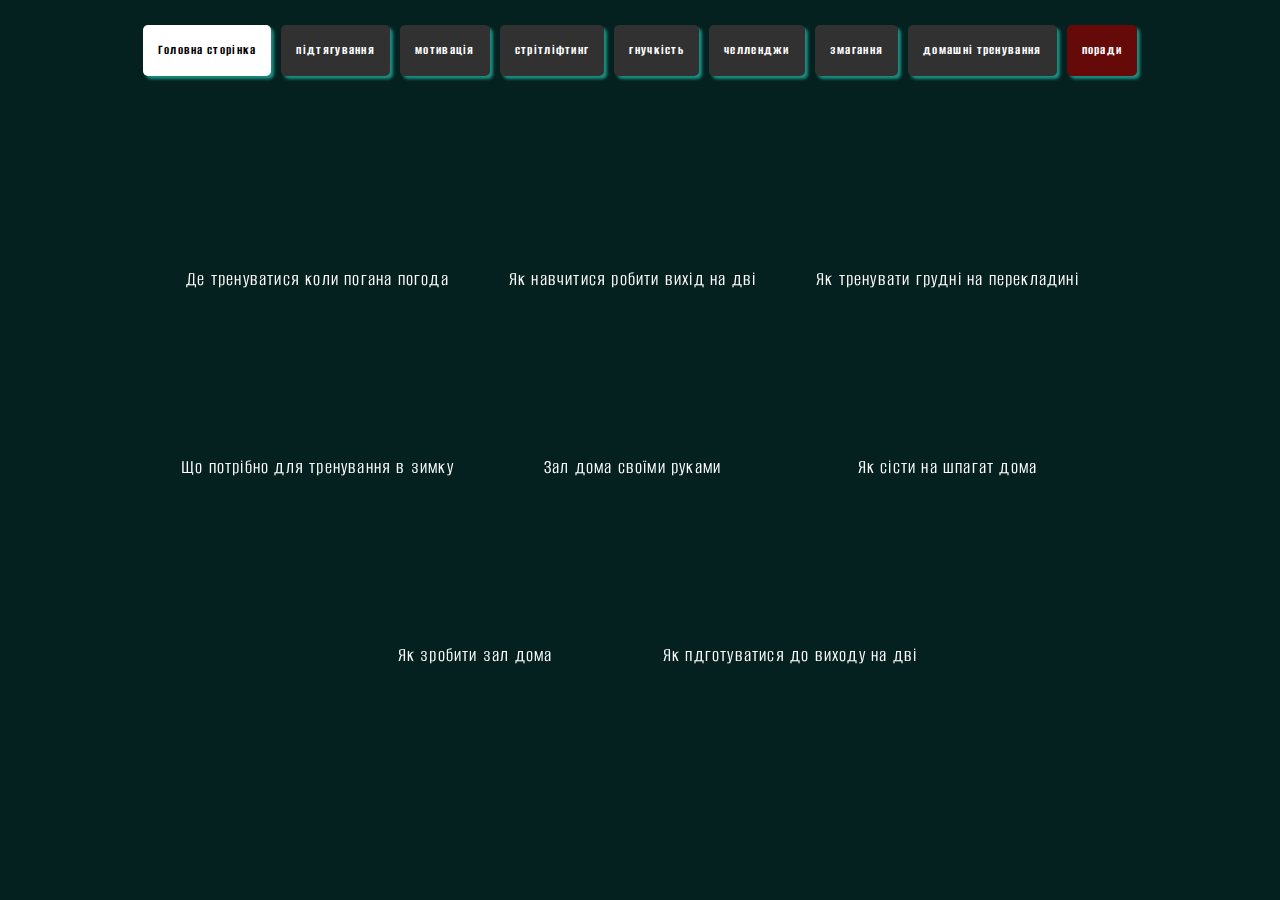
<file: advice/advice.html>
<!DOCTYPE html>
<html lang="en">

<head>
    <meta charset="UTF-8">
    <meta http-equiv="X-UA-Compatible" content="IE=edge">
    <meta name="viewport" content="width=device-width, initial-scale=1.0">
    <link rel="icon" type="image/x-icon" href="img/silhouette-workout-8.jpg">
    <link href="https://fonts.googleapis.com/css?family=Alumni+Sans:regular,700" rel="stylesheet" />
    <link rel="stylesheet" href="scss/style.css">
    <link rel="icon" type="image/x-icon" href="../img/silhouette-workout-8.jpg">

    <title>Study Pull Ups
    </title>
</head>

<body>
    <div class="pull-up">
        <div class="container">
            <div class="pull-up__buttons buttons">

                <a class="buttons__button-second" href="../index.html">Головна сторінка</a>


                <a class="buttons__button-second" href="../pull-up/pull-up.html">підтягування</a>
                <a class="buttons__button-second" href="../motivation/motivation.html">мотивація</a>
                <a class="buttons__button-second" href="../stritlifting/stritlifting.html">стрітліфтинг</a>
                <a class="buttons__button-second" href="../flexibility/flexibility.html">гнучкість</a>
                <a class="buttons__button-second" href="../challeng/challeng.html">челленджи</a>
                <a class="buttons__button-second" href="../competition/competition.html">змагання</a>
                <a class="buttons__button-second" href="../home-train/home-train.html">домашні тренування</a>
                <a class="buttons__button-second" href="../advice/advice.html">поради</a>

            </div>

            <div class="pull-up__video videos">
                <div class="videos__video">
                    <iframe src="https://www.youtube.com/embed/t8UbungdPF0" title="YouTube video player" frameborder="0"
                        allow="accelerometer; autoplay; clipboard-write; encrypted-media; gyroscope; picture-in-picture"
                        allowfullscreen></iframe>
                    <p class="videos__title">Де тренуватися коли погана погода</p>
                </div>
                <div class="videos__video">
                    <iframe src="https://www.youtube.com/embed/kJm8qKPqJA8" title="YouTube video player" frameborder="0"
                        allow="accelerometer; autoplay; clipboard-write; encrypted-media; gyroscope; picture-in-picture"
                        allowfullscreen></iframe>
                    <p class="videos__title">Як навчитися робити вихід на дві</p>
                </div>

                <div class="videos__video">
                    <iframe src="https://www.youtube.com/embed/QHCgHckWlfQ" title="YouTube video player" frameborder="0"
                        allow="accelerometer; autoplay; clipboard-write; encrypted-media; gyroscope; picture-in-picture"
                        allowfullscreen></iframe>
                    <p class="videos__title">Як тренувати грудні на перекладині</p>
                </div>
                <div class="videos__video">
                    <iframe src="https://www.youtube.com/embed/KSvRL5TDcdk" title="YouTube video player" frameborder="0"
                        allow="accelerometer; autoplay; clipboard-write; encrypted-media; gyroscope; picture-in-picture"
                        allowfullscreen></iframe>
                    <p class="videos__title">Що потрібно для тренування в зимку</p>
                </div>
                <div class="videos__video">
                    <iframe src="https://www.youtube.com/embed/EZYLxwna6P0" title="YouTube video player" frameborder="0"
                        allow="accelerometer; autoplay; clipboard-write; encrypted-media; gyroscope; picture-in-picture"
                        allowfullscreen></iframe>
                    <p class="videos__title">Зал дома своїми руками</p>
                </div>
                <div class="videos__video">
                    <iframe src="https://www.youtube.com/embed/e3Nf5D5CrWA" title="YouTube video player" frameborder="0"
                        allow="accelerometer; autoplay; clipboard-write; encrypted-media; gyroscope; picture-in-picture"
                        allowfullscreen></iframe>
                    <p class="videos__title">Як сісти на шпагат дома</p>
                </div>
                <div class="videos__video">
                    <iframe src="https://www.youtube.com/embed/ts-BPjKe3tk" title="YouTube video player" frameborder="0"
                        allow="accelerometer; autoplay; clipboard-write; encrypted-media; gyroscope; picture-in-picture"
                        allowfullscreen></iframe>
                    <p class="videos__title">Як зробити зал дома</p>
                </div>
                <div class="videos__video">
                    <iframe src="https://www.youtube.com/embed/TKAVqAnLLrM" title="YouTube video player" frameborder="0"
                        allow="accelerometer; autoplay; clipboard-write; encrypted-media; gyroscope; picture-in-picture"
                        allowfullscreen></iframe>
                    <p class="videos__title">Як пдготуватися до виходу на дві</p>
                </div>

            </div>
        </div>
    </div>
</body>

</html>
</file>
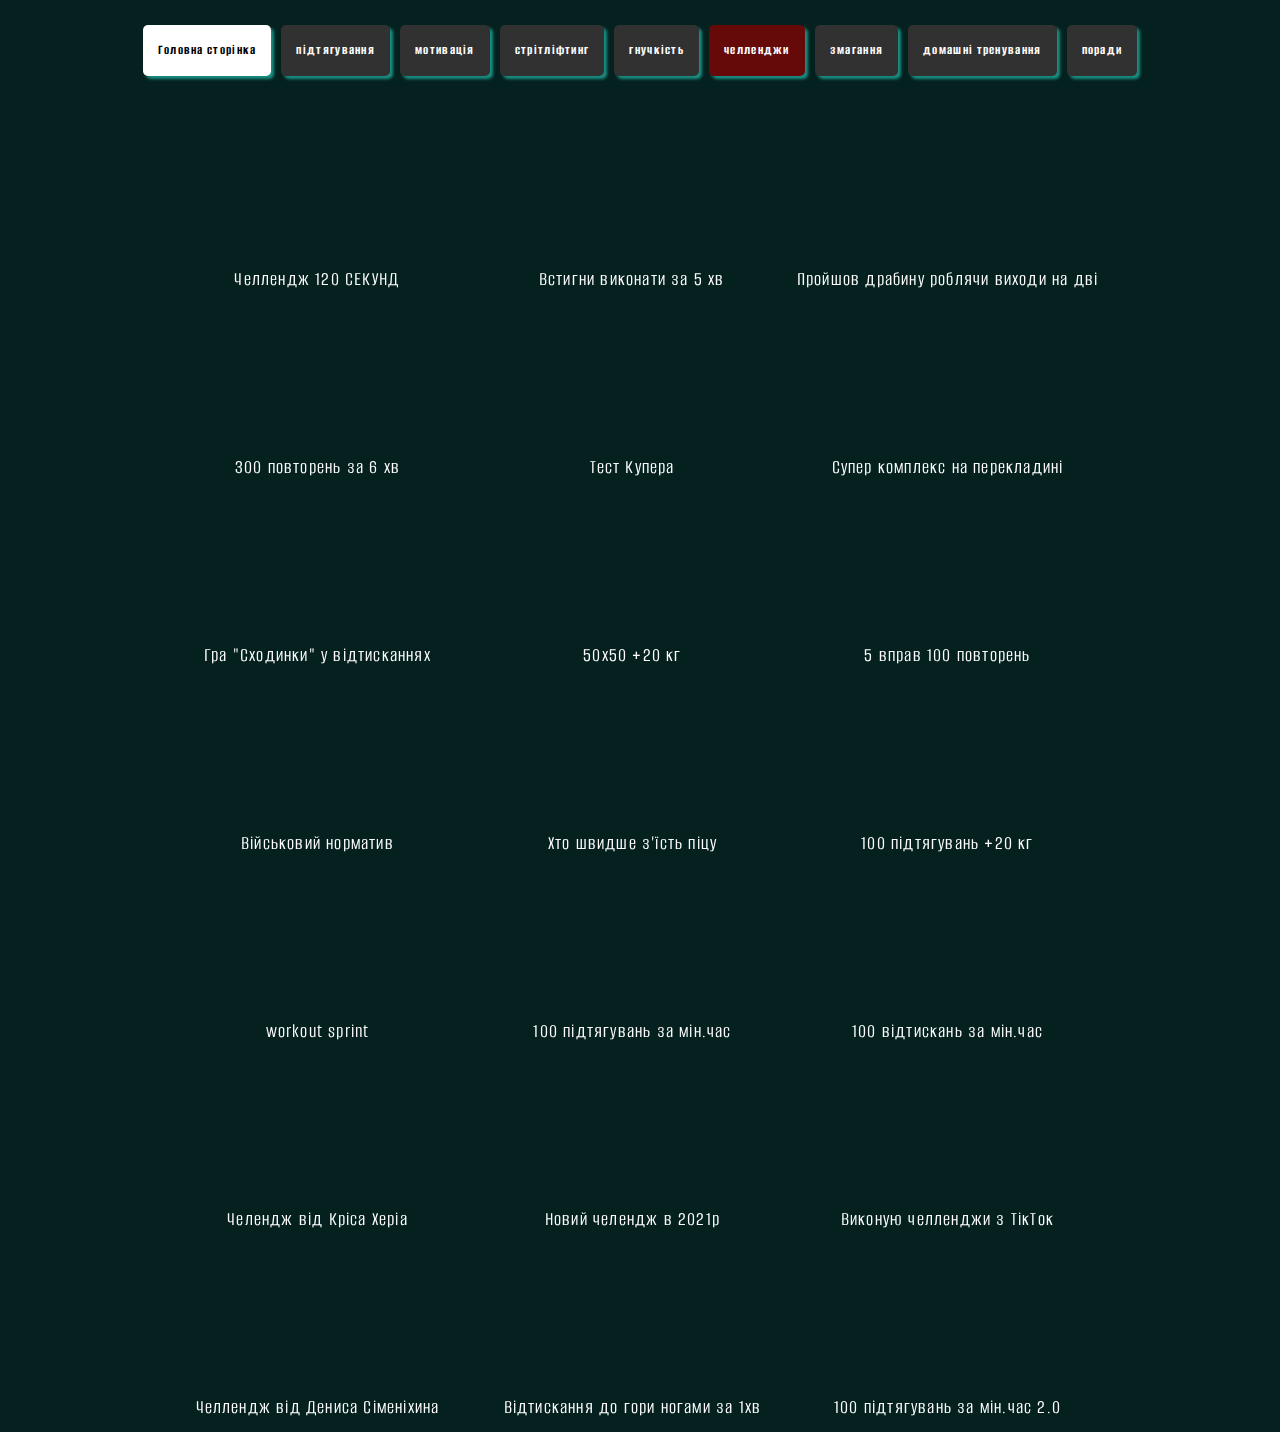
<file: challeng/challeng.html>
<!DOCTYPE html>
<html lang="en">

<head>
    <meta charset="UTF-8">
    <meta http-equiv="X-UA-Compatible" content="IE=edge">
    <meta name="viewport" content="width=device-width, initial-scale=1.0">
    <link rel="icon" type="image/x-icon" href="img/silhouette-workout-8.jpg">
    <link href="https://fonts.googleapis.com/css?family=Alumni+Sans:regular,700" rel="stylesheet" />
    <link rel="stylesheet" href="scss/style.css">
    <link rel="icon" type="image/x-icon" href="../img/silhouette-workout-8.jpg">

    <title>Study Pull Ups
    </title>
</head>

<body>
    <div class="pull-up">
        <div class="container">
            <div class="pull-up__buttons buttons">

                <a class="buttons__button-second" href="../index.html">Головна сторінка</a>


                <a class="buttons__button-second" href="../pull-up/pull-up.html">підтягування</a>
                <a class="buttons__button-second" href="../motivation/motivation.html">мотивація</a>
                <a class="buttons__button-second" href="../stritlifting/stritlifting.html">стрітліфтинг</a>
                <a class="buttons__button-second" href="../flexibility/flexibility.html">гнучкість</a>
                <a class="buttons__button-second" href="../challeng/challeng.html">челленджи</a>
                <a class="buttons__button-second" href="../competition/competition.html">змагання</a>
                <a class="buttons__button-second" href="../home-train/home-train.html">домашні тренування</a>
                <a class="buttons__button-second" href="../advice/advice.html">поради</a>

            </div>

            <div class="pull-up__video videos">
                <div class="videos__video">
                    <iframe src="https://www.youtube.com/embed/X2VQqFritwM" title="YouTube video player" frameborder="0"
                        allow="accelerometer; autoplay; clipboard-write; encrypted-media; gyroscope; picture-in-picture"
                        allowfullscreen></iframe>
                    <p class="videos__title">Челлендж 120 СЕКУНД</p>
                </div>
                <div class="videos__video">
                    <iframe src="https://www.youtube.com/embed/TbU6CGtE_n4" title="YouTube video player" frameborder="0"
                        allow="accelerometer; autoplay; clipboard-write; encrypted-media; gyroscope; picture-in-picture"
                        allowfullscreen></iframe>
                    <p class="videos__title">Встигни виконати за 5 хв</p>
                </div>

                <div class="videos__video">
                    <iframe src="https://www.youtube.com/embed/Sb4C4eJSGzg" title="YouTube video player" frameborder="0"
                        allow="accelerometer; autoplay; clipboard-write; encrypted-media; gyroscope; picture-in-picture"
                        allowfullscreen></iframe>
                    <p class="videos__title">Пройшов драбину роблячи виходи на дві</p>
                </div>
                <div class="videos__video">
                    <iframe src="https://www.youtube.com/embed/FNpBwp8A9Dw" title="YouTube video player" frameborder="0"
                        allow="accelerometer; autoplay; clipboard-write; encrypted-media; gyroscope; picture-in-picture"
                        allowfullscreen></iframe>
                    <p class="videos__title">300 повторень за 6 хв</p>
                </div>
                <div class="videos__video">
                    <iframe src="https://www.youtube.com/embed/gqbR_h2Bk9s" title="YouTube video player" frameborder="0"
                        allow="accelerometer; autoplay; clipboard-write; encrypted-media; gyroscope; picture-in-picture"
                        allowfullscreen></iframe>
                    <p class="videos__title">Тест Купера</p>
                </div>
                <div class="videos__video">
                    <iframe src="https://www.youtube.com/embed/YKbIH4E4_iY" title="YouTube video player" frameborder="0"
                        allow="accelerometer; autoplay; clipboard-write; encrypted-media; gyroscope; picture-in-picture"
                        allowfullscreen></iframe>
                    <p class="videos__title">Супер комплекс на перекладині</p>
                </div>
                <div class="videos__video">
                    <iframe src="https://www.youtube.com/embed/o_1GHrlpvl8" title="YouTube video player" frameborder="0"
                        allow="accelerometer; autoplay; clipboard-write; encrypted-media; gyroscope; picture-in-picture"
                        allowfullscreen></iframe>
                    <p class="videos__title">Гра "Сходинки" у відтисканнях</p>
                </div>
                <div class="videos__video">
                    <iframe src="https://www.youtube.com/embed/abvYln8n6uE" title="YouTube video player" frameborder="0"
                        allow="accelerometer; autoplay; clipboard-write; encrypted-media; gyroscope; picture-in-picture"
                        allowfullscreen></iframe>
                    <p class="videos__title">50х50 +20 кг</p>
                </div>
                <div class="videos__video">
                    <iframe src="https://www.youtube.com/embed/xMrSfGhe2A8" title="YouTube video player" frameborder="0"
                        allow="accelerometer; autoplay; clipboard-write; encrypted-media; gyroscope; picture-in-picture"
                        allowfullscreen></iframe>
                    <p class="videos__title">5 вправ 100 повторень</p>
                </div>
                <div class="videos__video">
                    <iframe src="https://www.youtube.com/embed/HtADr7LQQxw" title="YouTube video player" frameborder="0"
                        allow="accelerometer; autoplay; clipboard-write; encrypted-media; gyroscope; picture-in-picture"
                        allowfullscreen></iframe>
                    <p class="videos__title">Військовий норматив</p>
                </div>
                <div class="videos__video">
                    <iframe src="https://www.youtube.com/embed/j03gRPQNRiY" title="YouTube video player" frameborder="0"
                        allow="accelerometer; autoplay; clipboard-write; encrypted-media; gyroscope; picture-in-picture"
                        allowfullscreen></iframe>
                    <p class="videos__title">Хто швидше з'їсть піцу</p>
                </div>
                <div class="videos__video">
                    <iframe src="https://www.youtube.com/embed/yESk6q_W81w" title="YouTube video player" frameborder="0"
                        allow="accelerometer; autoplay; clipboard-write; encrypted-media; gyroscope; picture-in-picture"
                        allowfullscreen></iframe>
                    <p class="videos__title">100 підтягувань +20 кг</p>
                </div>
                <div class="videos__video">
                    <iframe src="https://www.youtube.com/embed/iJGTYbU0Mfg" title="YouTube video player" frameborder="0"
                        allow="accelerometer; autoplay; clipboard-write; encrypted-media; gyroscope; picture-in-picture"
                        allowfullscreen></iframe>
                    <p class="videos__title">workout sprint</p>
                </div>
                <div class="videos__video">
                    <iframe src="https://www.youtube.com/embed/AgBG84xMJz0" title="YouTube video player" frameborder="0"
                        allow="accelerometer; autoplay; clipboard-write; encrypted-media; gyroscope; picture-in-picture"
                        allowfullscreen></iframe>
                    <p class="videos__title">100 підтягувань за мін.час</p>
                </div>
                <div class="videos__video">
                    <iframe src="https://www.youtube.com/embed/MyGYaPQSQ5E" title="YouTube video player" frameborder="0"
                        allow="accelerometer; autoplay; clipboard-write; encrypted-media; gyroscope; picture-in-picture"
                        allowfullscreen></iframe>
                    <p class="videos__title">100 відтискань за мін.час</p>
                </div>
                <div class="videos__video">
                    <iframe src="https://www.youtube.com/embed/i8A8ed4kaUI" title="YouTube video player" frameborder="0"
                        allow="accelerometer; autoplay; clipboard-write; encrypted-media; gyroscope; picture-in-picture"
                        allowfullscreen></iframe>
                    <p class="videos__title">Челендж від Кріса Херіа</p>
                </div>
                <div class="videos__video">
                    <iframe src="https://www.youtube.com/embed/zoWmHQZ3vRI" title="YouTube video player" frameborder="0"
                        allow="accelerometer; autoplay; clipboard-write; encrypted-media; gyroscope; picture-in-picture"
                        allowfullscreen></iframe>
                    <p class="videos__title">Новий челендж в 2021р</p>
                </div>
                <div class="videos__video">
                    <iframe src="https://www.youtube.com/embed/HHg_5CKRaTM" title="YouTube video player" frameborder="0"
                        allow="accelerometer; autoplay; clipboard-write; encrypted-media; gyroscope; picture-in-picture"
                        allowfullscreen></iframe>
                    <p class="videos__title">Виконую челленджи з ТікТок</p>
                </div>
                <div class="videos__video">
                    <iframe src="https://www.youtube.com/embed/jvaCZqIjEgk" title="YouTube video player" frameborder="0"
                        allow="accelerometer; autoplay; clipboard-write; encrypted-media; gyroscope; picture-in-picture"
                        allowfullscreen></iframe>
                    <p class="videos__title">Челлендж від Дениса Сіменіхина</p>
                </div>
                <div class="videos__video">
                    <iframe src="https://www.youtube.com/embed/cZNKY_og1Cg" title="YouTube video player" frameborder="0"
                        allow="accelerometer; autoplay; clipboard-write; encrypted-media; gyroscope; picture-in-picture"
                        allowfullscreen></iframe>
                    <p class="videos__title">Відтискання до гори ногами за 1хв</p>
                </div>
                <div class="videos__video">
                    <iframe src="https://www.youtube.com/embed/e-fo0o8g6is" title="YouTube video player" frameborder="0"
                        allow="accelerometer; autoplay; clipboard-write; encrypted-media; gyroscope; picture-in-picture"
                        allowfullscreen></iframe>
                    <p class="videos__title">100 підтягувань за мін.час 2.0</p>
                </div>
            </div>
        </div>
    </div>
</body>

</html>
</file>
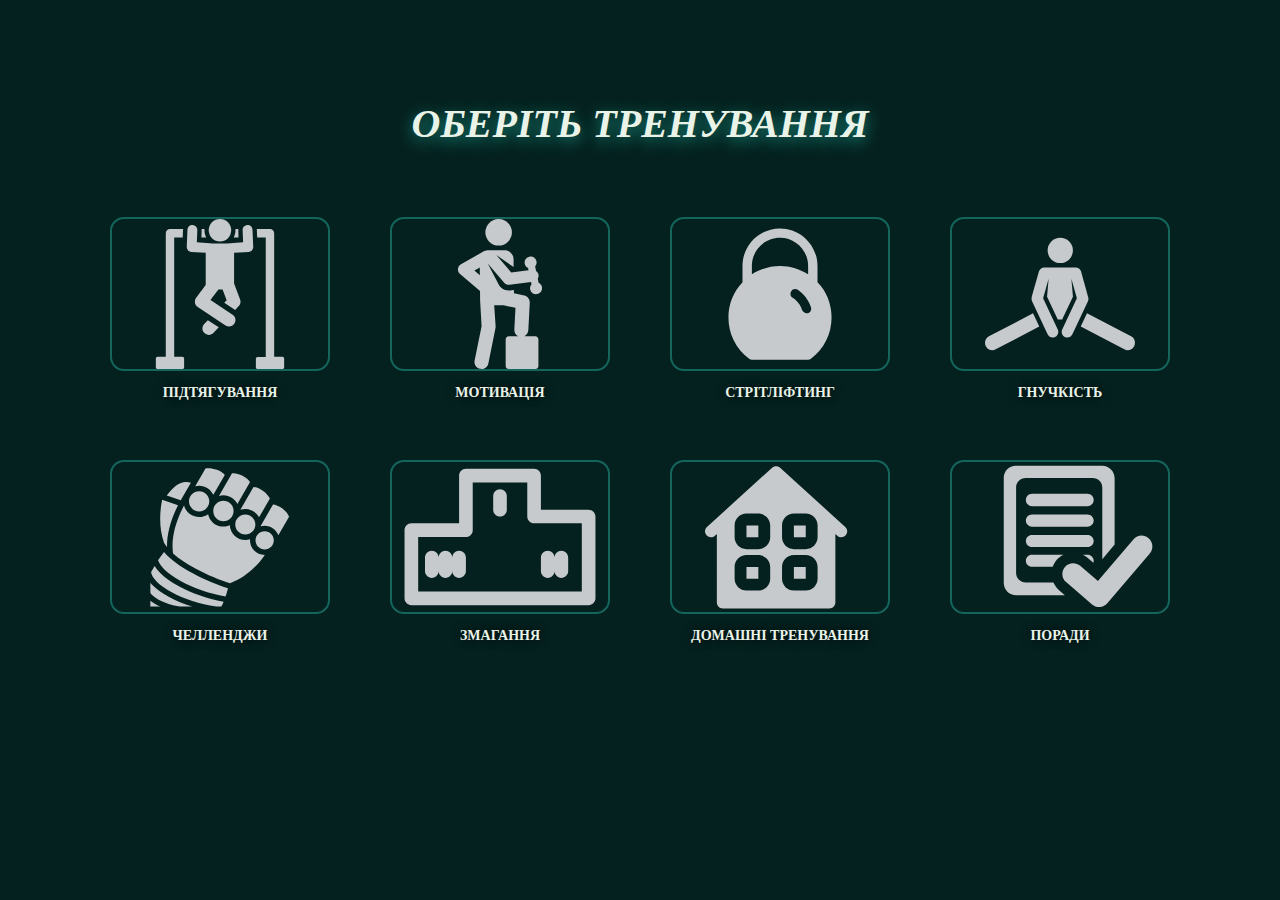
<file: choice train/choice-train.html>
<!DOCTYPE html>
<html lang="en">

<head>
    <meta charset="UTF-8">
    <meta http-equiv="X-UA-Compatible" content="IE=edge">
    <meta name="viewport" content="width=device-width, initial-scale=1.0">
    <link rel="icon" type="image/x-icon" href="img/silhouette-workout-8.jpg">
    <link href="https://fonts.googleapis.com/css?family=Alumni+Sans:regular,700" rel="stylesheet" />
    <link rel="stylesheet" href="scss/style.css">
    <link rel="icon" type="image/x-icon" href="../img/silhouette-workout-8.jpg">
    <title>Study Pull Ups
    </title>
</head>

<body>
    <svg style="display: none;">
        <symbol id="Layer_1" viewBox="0 0 512.002 512.002">
            <g>
                <g>
                    <path d="M214.538,345.226l-12.529,13.292c-8.315,8.821-7.905,22.712,0.916,31.027c8.829,8.321,22.72,7.897,31.027-0.917
                l17.759-18.841L214.538,345.226z" />
                </g>
            </g>
            <g>
                <g>
                    <path d="M203.036,38.321c0-1.43,0.073-2.843,0.186-4.245h-9.827l-0.837,28.741h16.52
                C205.227,55.488,203.036,47.157,203.036,38.321z" />
                </g>
            </g>
            <g>
                <g>
                    <path
                        d="M319.275,62.817l-0.837-28.741h-9.881c0.112,1.402,0.186,2.814,0.186,4.245c0,8.837-2.191,17.168-6.042,24.496H319.275z" />
                </g>
            </g>
            <g>
                <g>
                    <path d="M366.929,36.939c-0.385-9.079-7.895-16.167-16.874-16.165c-0.233,0-0.469,0.004-0.706,0.014
                c-9.314,0.395-16.546,8.264-16.151,17.578l1.747,41.289l-54.404,3.956h-49.25l-54.404-3.956l1.747-41.289
                c0.395-9.314-6.837-17.185-16.151-17.578c-0.25-0.011-0.497-0.017-0.745-0.017c-8.974,0.001-16.45,7.104-16.834,16.168
                l-2.451,57.934c-0.391,9.229,6.709,17.057,15.931,17.567l48.865,2.706c0,10.884,0,96.147,0,109.862
                c-15.235,20.499-17.954,24.157-32.757,44.076c-7.516,10.112-4.983,24.468,5.516,31.405l94.826,62.655
                c10.117,6.686,23.733,3.898,30.413-6.213c6.682-10.113,3.901-23.73-6.213-30.413l-75.473-49.867
                c13.583-18.277,6.496-8.741,26.79-36.047h14.465l13.908,36.527l-8.161,8.657l37.174,24.562l12.365-13.119
                c5.771-6.121,7.535-15.003,4.54-22.866l-20.513-53.872c0-12.982,0-93.837,0-105.324l49.317-2.731
                c9.223-0.511,16.322-8.34,15.931-17.567L366.929,36.939z" />
                </g>
            </g>
            <g>
                <g>
                    <path d="M127.493,470.615h-27.84V62.817h29.198c1.223-28.892,1.108-27.004,1.303-28.741H85.283c-7.937,0-14.37,6.433-14.37,14.37
               v422.168h-27.84c-3.354,0-6.074,2.72-6.074,6.074v29.239c0,3.354,2.72,6.074,6.074,6.074h84.42c3.354,0,6.074-2.72,6.074-6.074
               v-29.239C133.567,473.333,130.847,470.615,127.493,470.615z" />
                </g>
            </g>
            <g>
                <g>
                    <path d="M468.931,470.615h-28.01V48.447c0-7.937-6.433-14.37-14.37-14.37H381.68c0.195,1.74,0.08-0.148,1.303,28.741h29.198
               v407.798H384.51c-3.354,0-6.074,2.72-6.074,6.074v29.239c0,3.354,2.72,6.074,6.074,6.074h84.42c3.354,0,6.074-2.72,6.074-6.074
               v-29.239C475.004,473.333,472.285,470.615,468.931,470.615z" />
                </g>
            </g>
            <g>
                <g>
                    <circle cx="255.889" cy="38.321" r="38.321" />
                </g>
            </g>
        </symbol>

        <symbol id="Layer_2" viewBox="0 0 512.003 512.003" style="enable-background:new 0 0 512.003 512.003;">
            <g>
                <g>
                    <circle cx="251.372" cy="45.294" r="45.294" />
                </g>
            </g>
            <g>
                <g>
                    <path d="M359.049,240.557c2.355,11.078,13.246,18.151,24.325,15.794c11.078-2.355,18.151-13.246,15.794-24.325
			c-1.319-6.201-5.436-11.493-11.348-14.277l-2.865-13.477c2.539-4.343,3.488-9.592,2.299-14.868
			c-1.126-5.003-4.149-9.328-8.039-12.126l-3.262-15.344c4.162-4.826,5.902-11.341,4.558-17.659
			c-2.355-11.078-13.246-18.151-24.325-15.794c-11.078,2.355-18.15,13.246-15.794,24.325c1.297,6.102,5.364,11.459,11.347,14.277
			l1.68,7.898l-59.153,7.369l-50.902-59.165l58.995,40.831l0.032-27.019c-0.182-16.897-14.029-30.448-30.926-30.266l-54.367,0.14
			c-6.809,0.018-13.497,1.795-19.417,5.161l-74.928,42.603c-12.368,7.031-14.001,24.258-3.143,33.48l68.189,57.916l0.346,32.06
			l5.006,87.75l-23.756,117.517c-2.616,12.94,5.754,25.55,18.693,28.167c12.944,2.616,25.551-5.757,28.167-18.693l24.395-120.674
			c0.424-2.096,0.564-4.239,0.418-6.372l-4.874-71.078l32.032-0.346l40.588,8.941l-3.892,74.348
			c-0.51,9.755,4.911,18.437,13.101,22.578H285.99c-5.88,0-10.648,4.766-10.648,10.648v90.48c0,5.88,4.768,10.648,10.648,10.648
			h90.48c5.88,0,10.647-4.768,10.647-10.648v-90.48c0-5.88-4.766-10.648-10.647-10.648h-36.9
			c7.389-3.742,12.632-11.215,13.096-20.08l4.95-94.581c0.612-11.674-7.312-22.078-18.728-24.594l-35.24-7.764l-0.116-10.801
			l-12.672,1.579c-18.798,2.342-33.676-9.117-38.005-17.435l-38.733-74.428l56.208,65.334l0.001,0.001
			c4.368,5.075,11.149,7.843,18.093,6.979l73.565-9.165l1.622,7.626C359.259,227.937,357.775,234.569,359.049,240.557z
			 M168.535,175.817l18.397-10.459l0.284,26.325L168.535,175.817z" />
                </g>
            </g>
        </symbol>

        <symbol id="Layer_3" viewBox="0 0 32 32">
            <style type="text/css">
                .st0 {
                    fill: none;
                    stroke: #000000;
                    stroke-width: 2;
                    stroke-linecap: round;
                    stroke-linejoin: round;
                    stroke-miterlimit: 10;
                }
            </style>
            <path d="M24,13.5V10c0-4.4-3.6-8-8-8s-8,3.6-8,8v3.5c-1.9,2-3,4.6-3,7.5c0,3.5,1.6,6.7,4.4,8.8C9.6,29.9,9.8,30,10,30h12
	c0.2,0,0.4-0.1,0.6-0.2c2.8-2.1,4.4-5.3,4.4-8.8C27,18.1,25.9,15.4,24,13.5z M10,11.8V10c0-3.3,2.7-6,6-6s6,2.7,6,6v1.8
	c-1.7-1.1-3.8-1.8-6-1.8S11.7,10.7,10,11.8z M22,20.1c-0.1,0-0.2,0-0.3,0c-0.4,0-0.8-0.3-1-0.7c-0.3-1.1-1.1-2-2-2.6
	c-0.5-0.3-0.6-0.9-0.3-1.4c0.3-0.5,0.9-0.6,1.4-0.3c1.3,0.9,2.3,2.2,2.8,3.7C22.8,19.4,22.5,19.9,22,20.1z" />

        </symbol>

        <symbol id="Layer_4" viewBox="0 0 512 512">
            <g>
                <g>
                    <path d="M163.954,321.976l-150.54,78.661c-12.226,6.388-16.956,21.476-10.569,33.702c4.458,8.532,13.152,13.414,22.156,13.414
               c3.896,0,7.853-0.916,11.545-2.845l148.653-77.675L163.954,321.976z" />
                </g>
            </g>
            <g>
                <g>
                    <path d="M498.586,400.637l-150.54-78.661l-21.245,45.256l148.653,77.675c3.694,1.93,7.647,2.845,11.545,2.845
               c9.002,0,17.698-4.883,22.156-13.414C515.542,422.113,510.812,407.025,498.586,400.637z" />
                </g>
            </g>
            <g>
                <g>
                    <path d="M352.527,267.372c-2.9-10.373-21.763-77.871-24.589-87.983c-2.147-7.686-8.679-12.967-16.131-13.895l-110.239-0.107
               c-8.013,0.414-15.229,5.847-17.508,14.001c-2.826,10.111-21.691,77.611-24.589,87.983c-1.24,4.434-0.844,9.164,1.112,13.33
               l53.076,113.063c4.515,9.62,15.962,13.725,25.548,9.226c9.574-4.495,13.733-15.943,9.225-25.548l-0.108-0.23L198.388,270.84
               l18.78-67.196l-5.342,61.728l36.524,77.806h15.298c4.738-10.094,18.849-40.153,24.419-52.019l12.105-25.787l-5.342-61.728
               l18.78,67.196l-50.044,106.604c-4.508,9.602-0.378,21.041,9.225,25.548c9.608,4.51,21.042,0.373,25.548-9.226l53.076-113.063
               C353.372,276.535,353.767,271.804,352.527,267.372z" />
                </g>
            </g>
            <g>
                <g>
                    <circle cx="256.918" cy="107.382" r="43.135" />
                </g>
            </g>
        </symbol>

        <symbol id="Layer_5" viewBox="0 0 512 512" width="100%" height="100%">

            <path
                d="M215.75 21.063c-1.306 0-2.582.045-3.813.125-1.964.127-3.778.385-5.5.718L171.47 82.5c4.257-1.103 8.72-1.688 13.31-1.688 21.424 0 39.93 12.778 48.407 31.094l39.188-67.844c-4.546-5.766-14.702-13.066-26.97-17.53-9.74-3.546-20.516-5.473-29.655-5.47zm85.72 17.53c-1.583-.03-3.07.047-4.47.188l-44.53 77.157c4.825-1.446 9.935-2.25 15.218-2.25 20.817 0 38.924 12.05 47.718 29.532l43.156-74.782c-4.125-6.924-13.916-15.663-25.78-21.532-10.44-5.163-22.204-8.138-31.313-8.312zm-162.5 29.344c-10.902.22-21.355 4.083-32.5 12.22C96.044 87.766 85.3 99.3 74.187 114.5L122 130.78l34.656-60.03c-5.398-1.782-10.563-2.693-15.5-2.813-.73-.017-1.46-.014-2.187 0zM370.312 85.5L325.5 163.156c5.325-1.817 11.015-2.844 16.938-2.844 20.334 0 38.045 11.61 46.906 28.532l36.97-64c-3.564-8.5-12.897-19.255-24.19-27.03C391.22 90.3 378.678 85.84 370.313 85.5zm-185.532 14c-19.27 0-34.718 15.448-34.718 34.75s15.45 34.75 34.72 34.75 34.687-15.445 34.687-34.75c0-19.302-15.418-34.75-34.69-34.75zM58.53 128.938C48.27 179.428 49.268 231.032 64.595 275c.186.536.372 1.06.562 1.594l.188-.22 7.125 10.22c.872 1.25 1.81 2.52 2.78 3.78-.837-41.212 10.51-89.245 37.438-143L58.53 128.94zm209.157 3.437c-19.27 0-34.687 15.416-34.687 34.72 0 19.3 15.417 34.75 34.688 34.75 19.27 0 34.718-15.446 34.718-34.75 0-19.304-15.448-34.72-34.72-34.72zm169.282 12.688l-41.783 72.375c-.048.614-.087 1.235-.156 1.843 4.283-1.206 8.784-1.874 13.44-1.874 21.296 0 39.572 13.55 46.717 32.438l36.532-63.25c-3.43-8.86-12.62-20.092-23.783-28.313-10.62-7.82-22.842-12.6-30.968-13.218zm-303.72 3.218C99.888 212.04 89.896 266.26 95.344 308.876c.133 1.044.286 2.063.437 3.094 20.05 17.924 47.18 35.918 76.25 51.717 40.17 21.83 84.096 39.88 118.064 50.125 42.028-15.246 84.304-46.497 119.156-96.468-.26.004-.52.03-.78.03-27.474 0-49.94-22.483-49.94-49.968 0-1.24.068-2.468.158-3.687-5.125 1.664-10.587 2.592-16.25 2.592-28.306 0-51.592-22.493-52.907-50.5-6.677 3.02-14.068 4.72-21.842 4.72-25.675 0-47.22-18.35-52.25-42.595-8.685 6.134-19.27 9.75-30.657 9.75-24.53 0-45.332-16.764-51.53-39.406zM342.438 179c-19.033 0-34.282 15.25-34.282 34.313 0 19.063 15.25 34.312 34.28 34.312 19.034 0 34.252-15.246 34.252-34.313 0-19.063-15.218-34.312-34.25-34.312zm66.03 57.125c-17.362 0-31.25 13.888-31.25 31.28 0 17.394 13.888 31.283 31.25 31.283 17.364 0 31.25-13.886 31.25-31.282 0-17.393-13.886-31.28-31.25-31.28zM64.907 307.25c-7.423 9.67-14.177 19.17-20.344 28.47 3.222 9.158 10.11 19.44 20.657 29.967 13.9 13.877 33.814 28.027 57.81 41.063 41.59 22.59 95.45 41.855 152.032 52.53 3.07-8.944 5.834-18.35 8.22-28.25-35.365-10.748-79.208-28.665-120.188-50.936-39.39-21.407-75.667-46.16-98.188-72.844zM32.72 354.563c-4.446 7.515-8.483 14.866-12.126 22.093 1.467 9.07 7.963 20.19 19.593 31.72 12.248 12.14 29.84 24.596 51.094 36.062 41.084 22.16 95.78 40.72 152.22 49.187h17.375c2.59-5.32 5.097-10.844 7.47-16.563-57.277-11.12-111.46-30.63-154.25-53.875-25.16-13.666-46.376-28.622-62.064-44.28-7.912-7.9-14.49-16.006-19.31-24.344zm-14.47 57.53v34.094c1.047 2.302 3.192 5.48 6.875 8.97 5.26 4.982 13.178 10.427 22.844 15.53 18.88 9.97 44.434 18.675 70.624 22.938H161c-28.807-9.095-55.546-20.318-78.594-32.75-22.413-12.09-41.336-25.303-55.375-39.22-3.173-3.145-6.107-6.326-8.78-9.56zm0 61.782v19.75h34.344c-4.66-2.048-9.133-4.183-13.344-6.406-7.93-4.19-15.012-8.627-21-13.345z" />

        </symbol>

        <symbol width="100%" height="100%" viewBox="5 5 22 22" id="Layer_6">
            <g>
                <path
                    d="M29,12h-7V7c0-0.553-0.448-1-1-1H11c-0.552,0-1,0.447-1,1v7H3c-0.552,0-1,0.447-1,1v10c0,0.553,0.448,1,1,1h26   c0.552,0,1-0.447,1-1V13C30,12.447,29.552,12,29,12z M28,24H4v-8h7c0.552,0,1-0.447,1-1V8h8v5c0,0.553,0.448,1,1,1h7V24z" />
                <path d="M16,9c-0.552,0-1,0.447-1,1v2c0,0.553,0.448,1,1,1s1-0.447,1-1v-2C17,9.447,16.552,9,16,9z" />
                <path
                    d="M10,18c-0.552,0-1,0.447-1,1c0-0.553-0.448-1-1-1s-1,0.447-1,1c0-0.553-0.448-1-1-1s-1,0.447-1,1v2c0,0.553,0.448,1,1,1   s1-0.447,1-1c0,0.553,0.448,1,1,1s1-0.447,1-1c0,0.553,0.448,1,1,1s1-0.447,1-1v-2C11,18.447,10.552,18,10,18z" />
                <path
                    d="M23,22c0.552,0,1-0.447,1-1c0,0.553,0.448,1,1,1s1-0.447,1-1v-2c0-0.553-0.448-1-1-1s-1,0.447-1,1c0-0.553-0.448-1-1-1   s-1,0.447-1,1v2C22,21.553,22.448,22,23,22z" />
            </g>
        </symbol>

        <symbol id="Layer_7" viewBox="0 -15 540 540" style="enable-background:new 0 0 511.99 511.99;">
            <g>
                <g>
                    <g>
                        <path d="M505.019,218.869l-42.667-38.784l-192-174.549c-8.128-7.381-20.587-7.381-28.715,0l-192,174.549L6.971,218.869
                   c-8.704,7.915-9.344,21.419-1.429,30.144c7.957,8.725,21.461,9.365,30.144,1.429l6.976-6.357v246.571
                   c0,11.776,9.536,21.333,21.333,21.333h384c11.797,0,21.333-9.557,21.333-21.333V244.085l6.976,6.357
                   c4.096,3.712,9.237,5.547,14.357,5.547c5.781,0,11.584-2.347,15.787-6.976C514.363,240.288,513.723,226.784,505.019,218.869z
                    M234.661,405.323c0,23.531-19.136,42.667-42.667,42.667h-42.667c-23.531,0-42.667-19.136-42.667-42.667v-42.667
                   c0-23.531,19.136-42.667,42.667-42.667h42.667c23.531,0,42.667,19.136,42.667,42.667V405.323z M234.661,255.989
                   c0,23.531-19.136,42.667-42.667,42.667h-42.667c-23.531,0-42.667-19.136-42.667-42.667v-42.667
                   c0-23.531,19.136-42.667,42.667-42.667h42.667c23.531,0,42.667,19.136,42.667,42.667V255.989z M405.328,405.323
                   c0,23.531-19.136,42.667-42.667,42.667h-42.667c-23.531,0-42.667-19.136-42.667-42.667v-42.667
                   c0-23.531,19.136-42.667,42.667-42.667h42.667c23.531,0,42.667,19.136,42.667,42.667V405.323z M405.328,255.989
                   c0,23.531-19.136,42.667-42.667,42.667h-42.667c-23.531,0-42.667-19.136-42.667-42.667v-42.667
                   c0-23.531,19.136-42.667,42.667-42.667h42.667c23.531,0,42.667,19.136,42.667,42.667V255.989z" />
                        <polygon points="149.328,213.323 149.328,255.989 192.016,255.989 191.995,213.323 			" />
                        <polygon points="319.995,362.656 319.995,405.323 362.683,405.323 362.661,362.656 			" />
                        <polygon points="149.328,362.656 149.328,405.323 192.016,405.323 191.995,362.656 			" />
                        <polygon points="319.995,213.323 319.995,255.989 362.683,255.989 362.661,213.323 			" />
                    </g>
                </g>
            </g>
        </symbol>

        <symbol id="Layer_8" width="100%" height="100%" viewBox="-4 0 32 32">
            <g>
                <g>
                    <path
                        d="M10.595,25.719H4.696c-1.127,0-2.06-0.886-2.06-2.013V5.42c0-1.127,0.933-2.006,2.06-2.006h14.277
               c1.127,0,2.047,0.879,2.047,2.006v15.323l2.637-3.135V3.462c0-1.482-1.172-2.684-2.652-2.684H2.559C1.136,0.778,0,1.932,0,3.354
               v22.382c0,1.482,1.185,2.688,2.669,2.688h10.358l-1.224-1.063C11.267,26.896,10.864,26.327,10.595,25.719z" />
                    <path d="M17.875,6.794H6.034c-0.728,0-1.314,0.591-1.314,1.318c0,0.726,0.587,1.317,1.314,1.317h11.84
               c0.728,0,1.312-0.591,1.312-1.317C19.188,7.386,18.602,6.794,17.875,6.794z" />
                    <path d="M17.875,11.187H6.034c-0.728,0-1.314,0.59-1.314,1.318c0,0.724,0.587,1.318,1.314,1.318h11.84
               c0.728,0,1.312-0.594,1.312-1.318C19.188,11.777,18.602,11.187,17.875,11.187z" />
                    <path d="M17.875,15.581H6.034c-0.728,0-1.314,0.558-1.314,1.286c0,0.725,0.587,1.282,1.314,1.282h11.84
               c0.728,0,1.312-0.56,1.312-1.282C19.188,16.139,18.602,15.581,17.875,15.581z" />
                    <path d="M4.719,21.056c0,0.727,0.587,1.283,1.314,1.283h4.418c0.185-0.473,0.469-1.022,0.857-1.479
               c0.408-0.473,0.889-0.82,1.412-1.092H6.034C5.306,19.771,4.719,20.331,4.719,21.056z" />
                    <path d="M17.875,19.771h-0.988c0.324,0.137,0.633,0.366,0.916,0.611l1.312,1.123c0.05-0.135,0.076-0.28,0.076-0.437
               C19.188,20.346,18.602,19.771,17.875,19.771z" />
                    <path d="M30.898,16.249c-0.965-0.828-2.42-0.71-3.246,0.26l-7.564,8.867l-3.781-3.248c-0.968-0.826-2.421-0.717-3.248,0.248
               c-0.829,0.967-0.717,2.418,0.248,3.246l5.533,4.752c0.422,0.358,0.951,0.557,1.5,0.557c0.062,0,0.119-0.002,0.182-0.008
               c0.607-0.047,1.176-0.336,1.572-0.801l9.066-10.627C31.982,18.528,31.869,17.077,30.898,16.249z" />
                </g>
            </g>
        </symbol>

    </svg>

    <div class="training" id="training">
        <div class="container">
            <div class="training__body">
                <div class="training__text">Оберіть тренування</div>
                <div class="training__block">


                    <div class="training__item">
                        <a class="training__link" href="../pull-up/pull-up.html" target="_blank">
                            <svg class="training__icon">
                                <use xlink:href="#Layer_1"></use>
                            </svg>
                            <p class="training__text-p">підтягування</p>
                        </a>
                    </div>
                    <div class="training__item">
                        <a class="training__link" href="../motivation/motivation.html" target="_blank">
                            <svg class="training__icon">
                                <use xlink:href="#Layer_2"></use>
                            </svg>
                            <p class="training__text-p">мотивація</p>
                        </a>
                    </div>
                    <div class="training__item">
                        <a class="training__link" href="../stritlifting/stritlifting.html" target="_blank">
                            <svg class="training__icon">
                                <use xlink:href="#Layer_3"></use>
                            </svg>
                            <p class="training__text-p">стрітліфтинг</p>
                        </a>
                    </div>
                    <div class="training__item">
                        <a class="training__link" href="../flexibility/flexibility.html" target="_blank">
                            <svg class="training__icon">
                                <use xlink:href="#Layer_4"></use>
                            </svg>
                            <p class="training__text-p">гнучкість</p>
                        </a>
                    </div>


                    <div class="training__item">
                        <a class="training__link" href="../challeng/challeng.html" target="_blank">
                            <svg class="training__icon">
                                <use xlink:href="#Layer_5"></use>
                            </svg>
                            <p class="training__text-p">челленджи</p>
                        </a>
                    </div>
                    <div class="training__item">
                        <a class="training__link" href="../competition/competition.html" target="_blank">
                            <svg class="training__icon">
                                <use xlink:href="#Layer_6"></use>
                            </svg>
                            <p class="training__text-p">змагання</p>
                        </a>
                    </div>
                    <div class="training__item">
                        <a class="training__link" href="../home-train/home-train.html" target="_blank">
                            <svg class="training__icon">
                                <use xlink:href="#Layer_7"></use>
                            </svg>
                            <p class="training__text-p">домашні тренування</p>
                        </a>
                    </div>
                    <div class="training__item">
                        <a class="training__link" href="../advice/advice.html" target="_blank">
                            <svg class="training__icon">
                                <use xlink:href="#Layer_8"></use>
                            </svg>
                            <p class="training__text-p">поради</p>
                        </a>
                    </div>

                </div>
            </div>
        </div>
    </div>
</body>

</html>
</file>
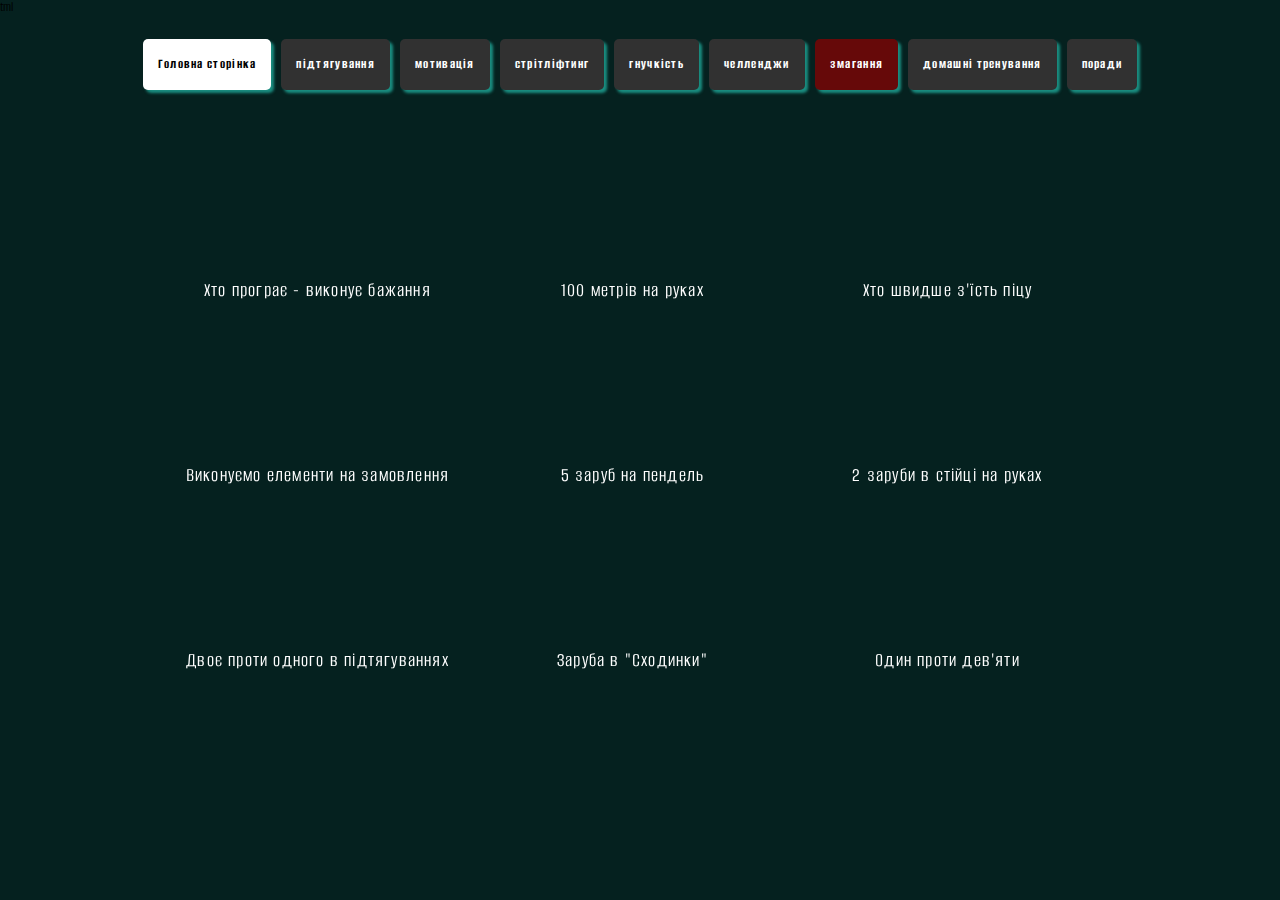
<file: competition/competition.html>
tml
<!DOCTYPE html>
<html lang="en">

<head>
    <meta charset="UTF-8">
    <meta http-equiv="X-UA-Compatible" content="IE=edge">
    <meta name="viewport" content="width=device-width, initial-scale=1.0">
    <link rel="icon" type="image/x-icon" href="img/silhouette-workout-8.jpg">
    <link href="https://fonts.googleapis.com/css?family=Alumni+Sans:regular,700" rel="stylesheet" />
    <link rel="stylesheet" href="scss/style.css">
    <link rel="icon" type="image/x-icon" href="../img/silhouette-workout-8.jpg">

    <title>Study Pull Ups
    </title>
</head>

<body>
    <div class="pull-up">
        <div class="container">
            <div class="pull-up__buttons buttons">

                <a class="buttons__button-second" href="../index.html">Головна сторінка</a>


                <a class="buttons__button-second" href="../pull-up/pull-up.html">підтягування</a>
                <a class="buttons__button-second" href="../motivation/motivation.html">мотивація</a>
                <a class="buttons__button-second" href="../stritlifting/stritlifting.html">стрітліфтинг</a>
                <a class="buttons__button-second" href="../flexibility/flexibility.html">гнучкість</a>
                <a class="buttons__button-second" href="../challeng/challeng.html">челленджи</a>
                <a class="buttons__button-second" href="../competition/competition.html">змагання</a>
                <a class="buttons__button-second" href="../home-train/home-train.html">домашні тренування</a>
                <a class="buttons__button-second" href="../advice/advice.html">поради</a>

            </div>

            <div class="pull-up__video videos">
                <div class="videos__video">
                    <iframe src="https://www.youtube.com/embed/sr_ltqHtRGo" title="YouTube video player" frameborder="0"
                        allow="accelerometer; autoplay; clipboard-write; encrypted-media; gyroscope; picture-in-picture"
                        allowfullscreen></iframe>
                    <p class="videos__title">Хто програє - виконує бажання</p>
                </div>
                <div class="videos__video">
                    <iframe src="https://www.youtube.com/embed/56LmWo0yvaE" title="YouTube video player" frameborder="0"
                        allow="accelerometer; autoplay; clipboard-write; encrypted-media; gyroscope; picture-in-picture"
                        allowfullscreen></iframe>
                    <p class="videos__title">100 метрів на руках</p>
                </div>

                <div class="videos__video">
                    <iframe src="https://www.youtube.com/embed/j03gRPQNRiY" title="YouTube video player" frameborder="0"
                        allow="accelerometer; autoplay; clipboard-write; encrypted-media; gyroscope; picture-in-picture"
                        allowfullscreen></iframe>
                    <p class="videos__title">Хто швидше з'їсть піцу</p>
                </div>
                <div class="videos__video">
                    <iframe src="https://www.youtube.com/embed/SMU2LWTR_Bw" title="YouTube video player" frameborder="0"
                        allow="accelerometer; autoplay; clipboard-write; encrypted-media; gyroscope; picture-in-picture"
                        allowfullscreen></iframe>
                    <p class="videos__title">Виконуємо елементи на замовлення</p>
                </div>
                <div class="videos__video">
                    <iframe src="https://www.youtube.com/embed/hdSYAjRnb-s" title="YouTube video player" frameborder="0"
                        allow="accelerometer; autoplay; clipboard-write; encrypted-media; gyroscope; picture-in-picture"
                        allowfullscreen></iframe>
                    <p class="videos__title">5 заруб на пендель</p>
                </div>
                <div class="videos__video">
                    <iframe src="https://www.youtube.com/embed/ybsydWU2nbo" title="YouTube video player" frameborder="0"
                        allow="accelerometer; autoplay; clipboard-write; encrypted-media; gyroscope; picture-in-picture"
                        allowfullscreen></iframe>
                    <p class="videos__title">2 заруби в стійці на руках</p>
                </div>
                <div class="videos__video">
                    <iframe src="https://www.youtube.com/embed/bOtSeuckfF0" title="YouTube video player" frameborder="0"
                        allow="accelerometer; autoplay; clipboard-write; encrypted-media; gyroscope; picture-in-picture"
                        allowfullscreen></iframe>
                    <p class="videos__title">Двоє проти одного в підтягуваннях</p>
                </div>
                <div class="videos__video">
                    <iframe src="https://www.youtube.com/embed/A-VYXJteufA" title="YouTube video player" frameborder="0"
                        allow="accelerometer; autoplay; clipboard-write; encrypted-media; gyroscope; picture-in-picture"
                        allowfullscreen></iframe>
                    <p class="videos__title">Заруба в "Сходинки"</p>
                </div>
                <div class="videos__video">
                    <iframe src="https://www.youtube.com/embed/ZVhavTb0Pok" title="YouTube video player" frameborder="0"
                        allow="accelerometer; autoplay; clipboard-write; encrypted-media; gyroscope; picture-in-picture"
                        allowfullscreen></iframe>
                    <p class="videos__title">Один проти дев'яти</p>
                </div>

            </div>
        </div>
    </div>
</body>

</html>
</file>
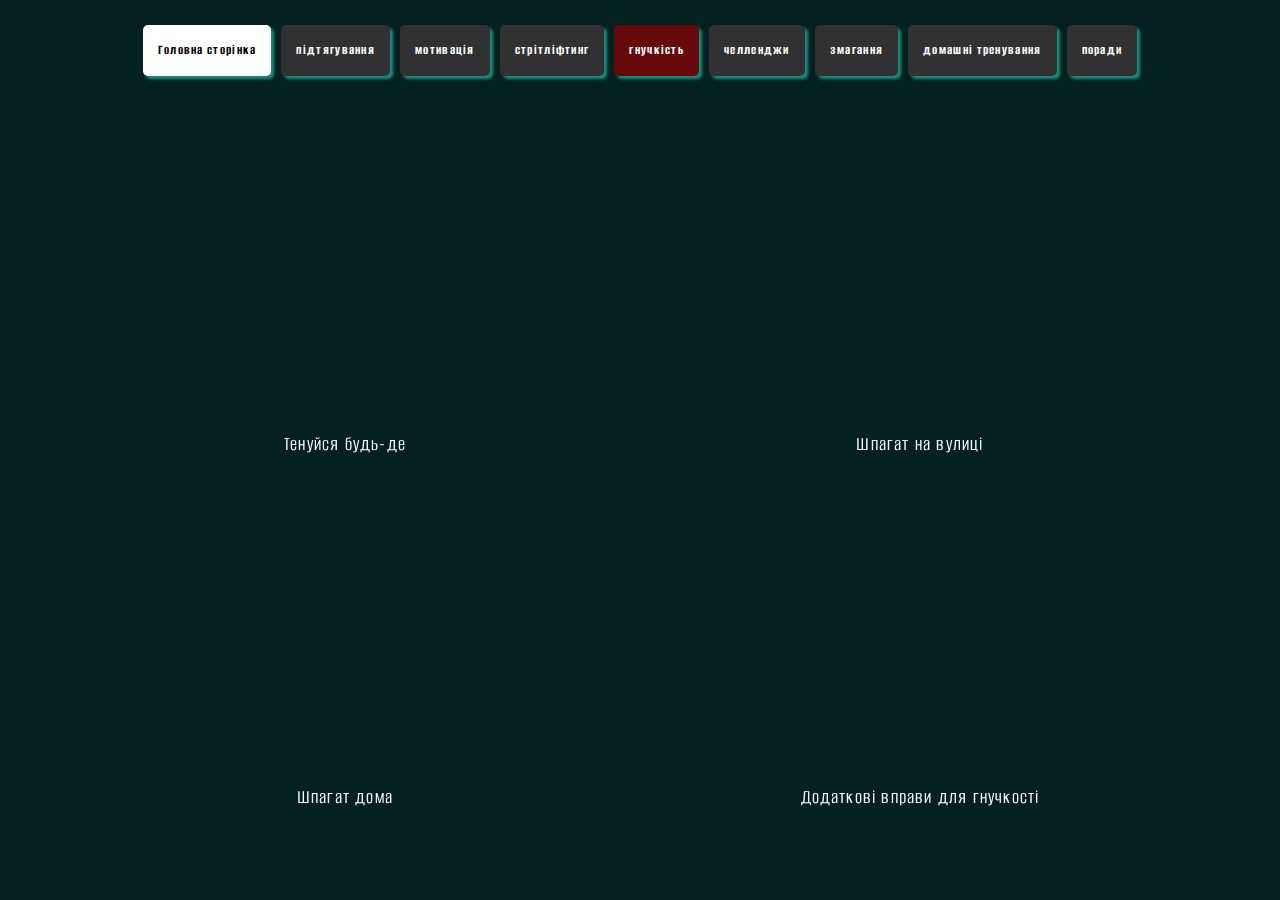
<file: flexibility/flexibility.html>
<!DOCTYPE html>
<html lang="en">

<head>
    <meta charset="UTF-8">
    <meta http-equiv="X-UA-Compatible" content="IE=edge">
    <meta name="viewport" content="width=device-width, initial-scale=1.0">
    <link rel="icon" type="image/x-icon" href="img/silhouette-workout-8.jpg">
    <link href="https://fonts.googleapis.com/css?family=Alumni+Sans:regular,700" rel="stylesheet" />
    <link rel="stylesheet" href="scss/style.css">
    <link rel="icon" type="image/x-icon" href="../img/silhouette-workout-8.jpg">

    <title>Study Pull Ups
    </title>
</head>

<body>
    <div class="pull-up">
        <div class="container">
            <div class="pull-up__buttons buttons">

                <a class="buttons__button-second" href="../index.html">Головна сторінка</a>


                <a class="buttons__button-second" href="../pull-up/pull-up.html">підтягування</a>
                <a class="buttons__button-second" href="../motivation/motivation.html">мотивація</a>
                <a class="buttons__button-second" href="../stritlifting/stritlifting.html">стрітліфтинг</a>
                <a class="buttons__button-second" href="../flexibility/flexibility.html">гнучкість</a>
                <a class="buttons__button-second" href="../challeng/challeng.html">челленджи</a>
                <a class="buttons__button-second" href="../competition/competition.html">змагання</a>
                <a class="buttons__button-second" href="../home-train/home-train.html">домашні тренування</a>
                <a class="buttons__button-second" href="../advice/advice.html">поради</a>

            </div>

            <div class="pull-up__video videos">
                <div class="videos__video">
                    <iframe width="560" height="315" src="https://www.youtube.com/embed/9FDNpt0gH7k"
                        title="YouTube video player" frameborder="0"
                        allow="accelerometer; autoplay; clipboard-write; encrypted-media; gyroscope; picture-in-picture"
                        allowfullscreen></iframe>
                    <p class="videos__title">Тенуйся будь-де</p>
                </div>
                <div class="videos__video">
                    <iframe width="560" height="315" src="https://www.youtube.com/embed/idtJTsqtMH0"
                        title="YouTube video player" frameborder="0"
                        allow="accelerometer; autoplay; clipboard-write; encrypted-media; gyroscope; picture-in-picture"
                        allowfullscreen></iframe>
                    <p class="videos__title">Шпагат на вулиці</p>
                </div>

                <div class="videos__video">
                    <iframe width="560" height="315" src="https://www.youtube.com/embed/e3Nf5D5CrWA"
                        title="YouTube video player" frameborder="0"
                        allow="accelerometer; autoplay; clipboard-write; encrypted-media; gyroscope; picture-in-picture"
                        allowfullscreen>
                    </iframe>
                    <p class="videos__title">Шпагат дома</p>
                </div>
                <div class="videos__video">
                    <iframe width="560" height="315" src="https://www.youtube.com/embed/OC6xc_8ugSo"
                        title="YouTube video player" frameborder="0"
                        allow="accelerometer; autoplay; clipboard-write; encrypted-media; gyroscope; picture-in-picture"
                        allowfullscreen></iframe>
                    <p class="videos__title">Додаткові вправи для гнучкості</p>
                </div>

            </div>
        </div>
    </div>
</body>

</html>
</file>
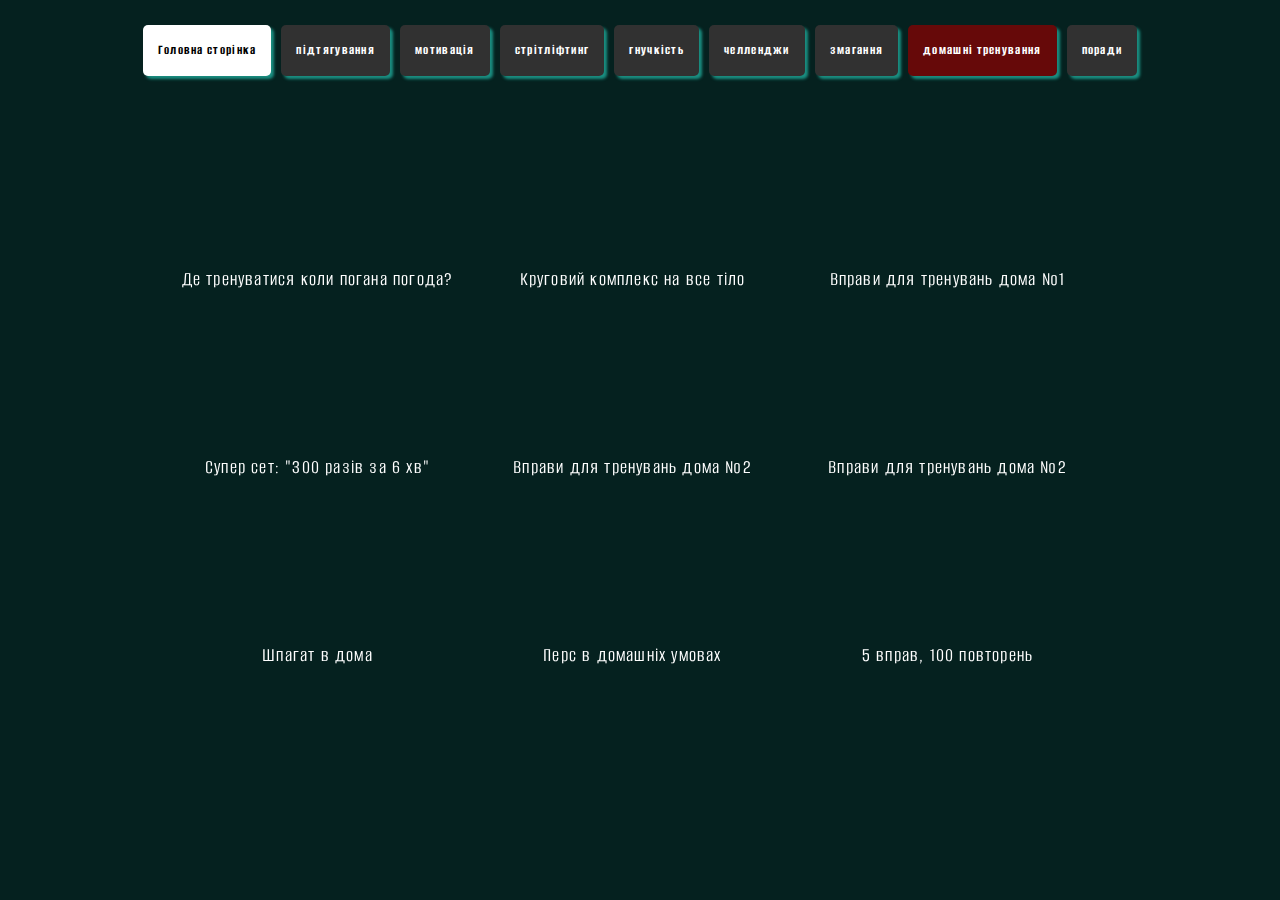
<file: home-train/home-train.html>
<!DOCTYPE html>
<html lang="en">

<head>
    <meta charset="UTF-8">
    <meta http-equiv="X-UA-Compatible" content="IE=edge">
    <meta name="viewport" content="width=device-width, initial-scale=1.0">
    <link rel="icon" type="image/x-icon" href="img/silhouette-workout-8.jpg">
    <link href="https://fonts.googleapis.com/css?family=Alumni+Sans:regular,700" rel="stylesheet" />
    <link rel="stylesheet" href="scss/style.css">
    <link rel="icon" type="image/x-icon" href="../img/silhouette-workout-8.jpg">

    <title>Study Pull Ups
    </title>
</head>

<body>
    <div class="pull-up">
        <div class="container">
            <div class="pull-up__buttons buttons">

                <a class="buttons__button-second" href="../index.html">Головна сторінка</a>


                <a class="buttons__button-second" href="../pull-up/pull-up.html">підтягування</a>
                <a class="buttons__button-second" href="../motivation/motivation.html">мотивація</a>
                <a class="buttons__button-second" href="../stritlifting/stritlifting.html">стрітліфтинг</a>
                <a class="buttons__button-second" href="../flexibility/flexibility.html">гнучкість</a>
                <a class="buttons__button-second" href="../challeng/challeng.html">челленджи</a>
                <a class="buttons__button-second" href="../competition/competition.html">змагання</a>
                <a class="buttons__button-second" href="../home-train/home-train.html">домашні тренування</a>
                <a class="buttons__button-second" href="../advice/advice.html">поради</a>

            </div>

            <div class="pull-up__video videos">
                <div class="videos__video">
                    <iframe src="https://www.youtube.com/embed/t8UbungdPF0" title="YouTube video player" frameborder="0"
                        allow="accelerometer; autoplay; clipboard-write; encrypted-media; gyroscope; picture-in-picture"
                        allowfullscreen></iframe>
                    <p class="videos__title">Де тренуватися коли погана погода?</p>
                </div>
                <div class="videos__video">
                    <iframe src="https://www.youtube.com/embed/-KKIv9G3YK4" title="YouTube video player" frameborder="0"
                        allow="accelerometer; autoplay; clipboard-write; encrypted-media; gyroscope; picture-in-picture"
                        allowfullscreen></iframe>
                    <p class="videos__title">Круговий комплекс на все тіло</p>
                </div>

                <div class="videos__video">
                    <iframe src="https://www.youtube.com/embed/qDib_pgCyF4" title="YouTube video player" frameborder="0"
                        allow="accelerometer; autoplay; clipboard-write; encrypted-media; gyroscope; picture-in-picture"
                        allowfullscreen></iframe>
                    <p class="videos__title">Вправи для тренувань дома №1</p>
                </div>
                <div class="videos__video">
                    <iframe src="https://www.youtube.com/embed/FNpBwp8A9Dw" title="YouTube video player" frameborder="0"
                        allow="accelerometer; autoplay; clipboard-write; encrypted-media; gyroscope; picture-in-picture"
                        allowfullscreen></iframe>
                    <p class="videos__title">Супер сет: "300 разів за 6 хв"</p>
                </div>
                <div class="videos__video">
                    <iframe src="https://www.youtube.com/embed/VxhDtMoVB2s" title="YouTube video player" frameborder="0"
                        allow="accelerometer; autoplay; clipboard-write; encrypted-media; gyroscope; picture-in-picture"
                        allowfullscreen></iframe>
                    <p class="videos__title">Вправи для тренувань дома №2</p>
                </div>
                <div class="videos__video">
                    <iframe src="https://www.youtube.com/embed/nuNS8EZi7KQ" title="YouTube video player" frameborder="0"
                        allow="accelerometer; autoplay; clipboard-write; encrypted-media; gyroscope; picture-in-picture"
                        allowfullscreen></iframe>
                    <p class="videos__title">Вправи для тренувань дома №2</p>
                </div>
                <div class="videos__video">
                    <iframe src="https://www.youtube.com/embed/e3Nf5D5CrWA" title="YouTube video player" frameborder="0"
                        allow="accelerometer; autoplay; clipboard-write; encrypted-media; gyroscope; picture-in-picture"
                        allowfullscreen></iframe>
                    <p class="videos__title">Шпагат в дома</p>
                </div>
                <div class="videos__video">
                    <iframe src="https://www.youtube.com/embed/SZfB5Z86_oY" title="YouTube video player" frameborder="0"
                        allow="accelerometer; autoplay; clipboard-write; encrypted-media; gyroscope; picture-in-picture"
                        allowfullscreen></iframe>
                    <p class="videos__title">Перс в домашніх умовах</p>
                </div>
                <div class="videos__video">
                    <iframe src="https://www.youtube.com/embed/xMrSfGhe2A8" title="YouTube video player" frameborder="0"
                        allow="accelerometer; autoplay; clipboard-write; encrypted-media; gyroscope; picture-in-picture"
                        allowfullscreen></iframe>
                    <p class="videos__title">5 вправ, 100 повторень</p>
                </div>

            </div>
        </div>
    </div>
</body>

</html>
</file>
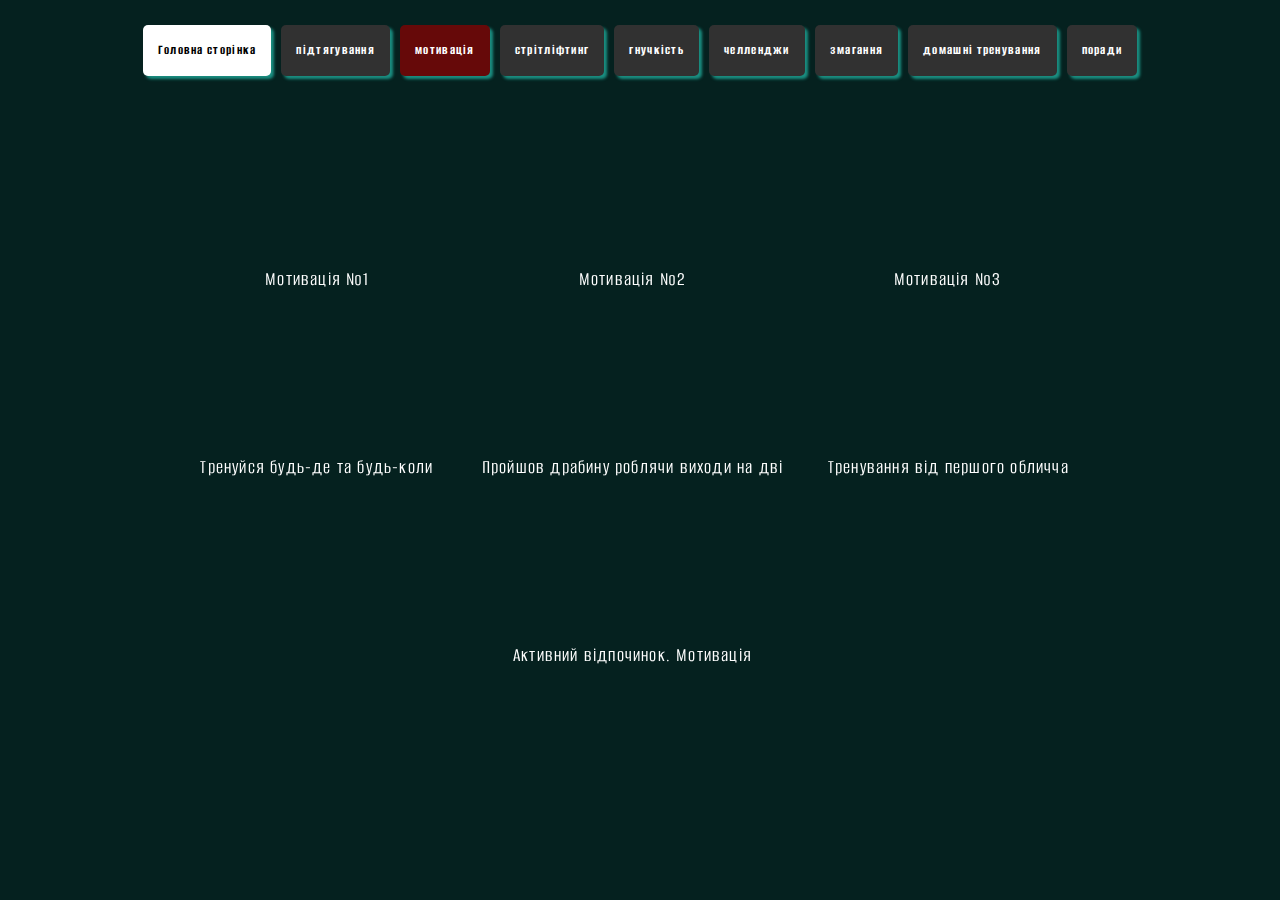
<file: motivation/motivation.html>
<!DOCTYPE html>
<html lang="en">

<head>
    <meta charset="UTF-8">
    <meta http-equiv="X-UA-Compatible" content="IE=edge">
    <meta name="viewport" content="width=device-width, initial-scale=1.0">
    <link rel="icon" type="image/x-icon" href="img/silhouette-workout-8.jpg">
    <link href="https://fonts.googleapis.com/css?family=Alumni+Sans:regular,700" rel="stylesheet" />
    <link rel="stylesheet" href="scss/style.css">
    <link rel="icon" type="image/x-icon" href="../img/silhouette-workout-8.jpg">
    <title>Study Pull Ups
    </title>
</head>

<body>
    <div class="pull-up">
        <div class="container">
            <div class="pull-up__buttons buttons">

                <a class="buttons__button-second" href="../index.html">Головна сторінка</a>


                <a class="buttons__button-second" href="../pull-up/pull-up.html">підтягування</a>
                <a class="buttons__button-second" href="../motivation/motivation.html">мотивація</a>
                <a class="buttons__button-second" href="../stritlifting/stritlifting.html">стрітліфтинг</a>
                <a class="buttons__button-second" href="../flexibility/flexibility.html">гнучкість</a>
                <a class="buttons__button-second" href="../challeng/challeng.html">челленджи</a>
                <a class="buttons__button-second" href="../competition/competition.html">змагання</a>
                <a class="buttons__button-second" href="../home-train/home-train.html">домашні тренування</a>
                <a class="buttons__button-second" href="../advice/advice.html">поради</a>

            </div>

            <div class="pull-up__video videos">
                <div class="videos__video">
                    <iframe src="https://www.youtube.com/embed/fGNu5eESemI" title="YouTube video player" frameborder="0"
                        allow="accelerometer; autoplay; clipboard-write; encrypted-media; gyroscope; picture-in-picture"
                        allowfullscreen></iframe>
                    <p class="videos__title">Мотивація №1</p>
                </div>
                <div class="videos__video">
                    <iframe src="https://www.youtube.com/embed/S8KDkW8GbfA" title="YouTube video player" frameborder="0"
                        allow="accelerometer; autoplay; clipboard-write; encrypted-media; gyroscope; picture-in-picture"
                        allowfullscreen></iframe>
                    <p class="videos__title">Мотивація №2</p>
                </div>

                <div class="videos__video">
                    <iframe src="https://www.youtube.com/embed/jD0oh5aiZl4" title="YouTube video player" frameborder="0"
                        allow="accelerometer; autoplay; clipboard-write; encrypted-media; gyroscope; picture-in-picture"
                        allowfullscreen></iframe>
                    <p class="videos__title">Мотивація №3</p>
                </div>
                <div class="videos__video">
                    <iframe src="https://www.youtube.com/embed/9FDNpt0gH7k" title="YouTube video player" frameborder="0"
                        allow="accelerometer; autoplay; clipboard-write; encrypted-media; gyroscope; picture-in-picture"
                        allowfullscreen></iframe>
                    <p class="videos__title">Тренуйся будь-де та будь-коли</p>
                </div>
                <div class="videos__video">
                    <iframe src="https://www.youtube.com/embed/Sb4C4eJSGzg" title="YouTube video player" frameborder="0"
                        allow="accelerometer; autoplay; clipboard-write; encrypted-media; gyroscope; picture-in-picture"
                        allowfullscreen></iframe>
                    <p class="videos__title">Пройшов драбину роблячи виходи на дві</p>
                </div>
                <div class="videos__video">
                    <iframe src="https://www.youtube.com/embed/Q-g2_9Q44jw" title="YouTube video player" frameborder="0"
                        allow="accelerometer; autoplay; clipboard-write; encrypted-media; gyroscope; picture-in-picture"
                        allowfullscreen></iframe>
                    <p class="videos__title">Тренування від першого обличча</p>
                </div>
                <div class="videos__video">
                    <iframe src="https://www.youtube.com/embed/2Z_61J6wD4U" title="YouTube video player" frameborder="0"
                        allow="accelerometer; autoplay; clipboard-write; encrypted-media; gyroscope; picture-in-picture"
                        allowfullscreen></iframe>
                    <p class="videos__title">Активний відпочинок. Мотивація</p>
                </div>

            </div>
        </div>
    </div>
</body>

</html>
</file>
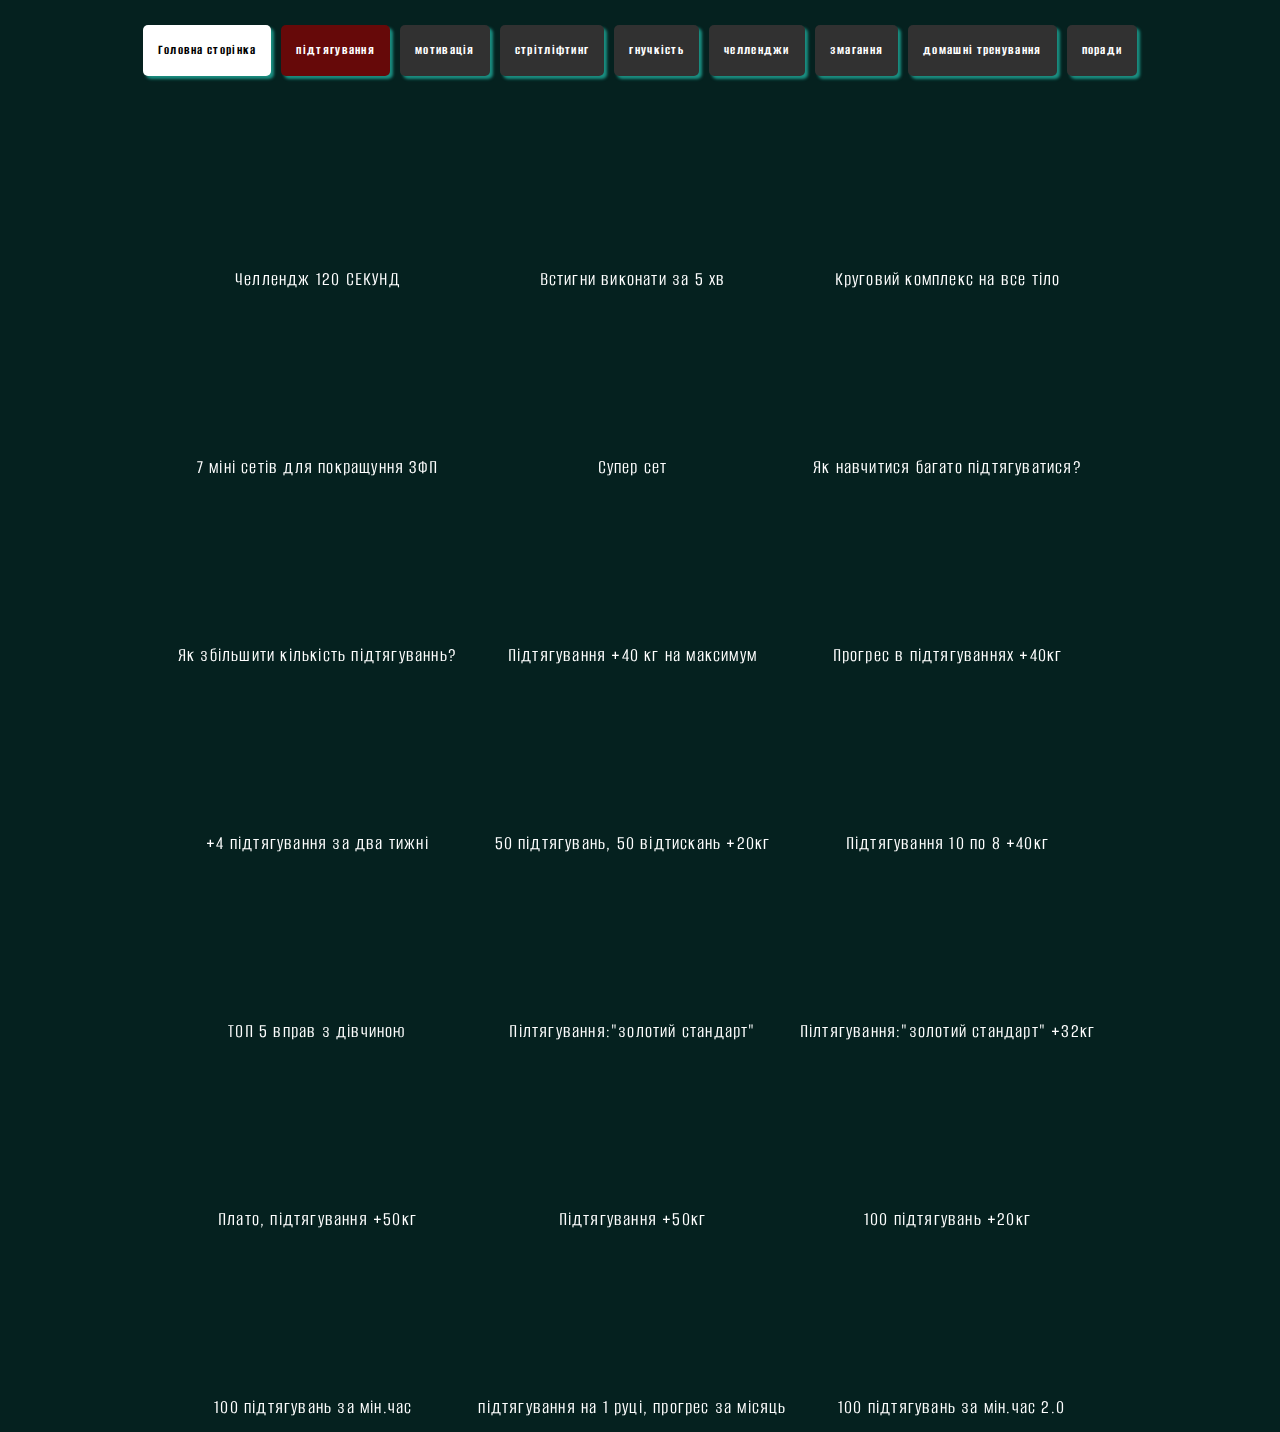
<file: pull-up/pull-up.html>
<!DOCTYPE html>
<html lang="en">

<head>
    <meta charset="UTF-8">
    <meta http-equiv="X-UA-Compatible" content="IE=edge">
    <meta name="viewport" content="width=device-width, initial-scale=1.0">
    <link rel="icon" type="image/x-icon" href="../img/silhouette-workout-8.jpg">
    <link href="https://fonts.googleapis.com/css?family=Alumni+Sans:regular,700" rel="stylesheet" />
    <link rel="stylesheet" href="scss/style.css">
    <title>Study Pull Ups
    </title>
</head>

<body>
    <div class="pull-up">
        <div class="container">
            <div class="pull-up__buttons buttons">

                <a class="buttons__button-second" href="../index.html">Головна сторінка</a>


                <a class="buttons__button-second" href="../pull-up/pull-up.html">підтягування</a>
                <a class="buttons__button-second" href="../motivation/motivation.html">мотивація</a>
                <a class="buttons__button-second" href="../stritlifting/stritlifting.html">стрітліфтинг</a>
                <a class="buttons__button-second" href="../flexibility/flexibility.html">гнучкість</a>
                <a class="buttons__button-second" href="../challeng/challeng.html">челленджи</a>
                <a class="buttons__button-second" href="../competition/competition.html">змагання</a>
                <a class="buttons__button-second" href="../home-train/home-train.html">домашні тренування</a>
                <a class="buttons__button-second" href="../advice/advice.html">поради</a>

            </div>

            <div class="pull-up__video videos">
                <div class="videos__video">
                    <iframe src="https://www.youtube.com/embed/X2VQqFritwM" title="YouTube video player" frameborder="0"
                        allow="accelerometer; autoplay; clipboard-write; encrypted-media; gyroscope; picture-in-picture"
                        allowfullscreen></iframe>
                    <p class="videos__title">Челлендж 120 СЕКУНД</p>
                </div>
                <div class="videos__video">
                    <iframe src="https://www.youtube.com/embed/TbU6CGtE_n4" title="YouTube video player" frameborder="0"
                        allow="accelerometer; autoplay; clipboard-write; encrypted-media; gyroscope; picture-in-picture"
                        allowfullscreen></iframe>
                    <p class="videos__title">Встигни виконати за 5 хв</p>
                </div>

                <div class="videos__video">
                    <iframe src="https://www.youtube.com/embed/-KKIv9G3YK4" title="YouTube video player" frameborder="0"
                        allow="accelerometer; autoplay; clipboard-write; encrypted-media; gyroscope; picture-in-picture"
                        allowfullscreen></iframe>
                    <p class="videos__title">Круговий комплекс на все тіло</p>
                </div>
                <div class="videos__video">
                    <iframe src="https://www.youtube.com/embed/Y16KrzzseWo" title="YouTube video player" frameborder="0"
                        allow="accelerometer; autoplay; clipboard-write; encrypted-media; gyroscope; picture-in-picture"
                        allowfullscreen></iframe>
                    <p class="videos__title">7 міні сетів для покращуння ЗФП</p>
                </div>
                <div class="videos__video">
                    <iframe src="https://www.youtube.com/embed/YKbIH4E4_iY" title="YouTube video player" frameborder="0"
                        allow="accelerometer; autoplay; clipboard-write; encrypted-media; gyroscope; picture-in-picture"
                        allowfullscreen></iframe>
                    <p class="videos__title">Супер сет</p>
                </div>
                <div class="videos__video">
                    <iframe src="https://www.youtube.com/embed/nuNS8EZi7KQ" title="YouTube video player" frameborder="0"
                        allow="accelerometer; autoplay; clipboard-write; encrypted-media; gyroscope; picture-in-picture"
                        allowfullscreen></iframe>
                    <p class="videos__title">Як навчитися багато підтягуватися?</p>
                </div>
                <div class="videos__video">
                    <iframe src="https://www.youtube.com/embed/fFl2qZmbDdg" title="YouTube video player" frameborder="0"
                        allow="accelerometer; autoplay; clipboard-write; encrypted-media; gyroscope; picture-in-picture"
                        allowfullscreen></iframe>
                    <p class="videos__title">Як збільшити кількість підтягуваннь?</p>
                </div>
                <div class="videos__video">
                    <iframe src="https://www.youtube.com/embed/E63LH7z7uOk" title="YouTube video player" frameborder="0"
                        allow="accelerometer; autoplay; clipboard-write; encrypted-media; gyroscope; picture-in-picture"
                        allowfullscreen></iframe>
                    <p class="videos__title">Підтягування +40 кг на максимум</p>
                </div>
                <div class="videos__video">
                    <iframe src="https://www.youtube.com/embed/lvO7wnsoXeg" title="YouTube video player" frameborder="0"
                        allow="accelerometer; autoplay; clipboard-write; encrypted-media; gyroscope; picture-in-picture"
                        allowfullscreen></iframe>
                    <p class="videos__title">Прогрес в підтягуваннях +40кг</p>
                </div>
                <div class="videos__video">
                    <iframe src="https://www.youtube.com/embed/Ddcvvj03DN8" title="YouTube video player" frameborder="0"
                        allow="accelerometer; autoplay; clipboard-write; encrypted-media; gyroscope; picture-in-picture"
                        allowfullscreen></iframe>
                    <p class="videos__title">+4 підтягування за два тижні</p>
                </div>
                <div class="videos__video">
                    <iframe src="https://www.youtube.com/embed/abvYln8n6uE" title="YouTube video player" frameborder="0"
                        allow="accelerometer; autoplay; clipboard-write; encrypted-media; gyroscope; picture-in-picture"
                        allowfullscreen></iframe>
                    <p class="videos__title">50 підтягувань, 50 відтискань +20кг</p>
                </div>
                <div class="videos__video">
                    <iframe src="https://www.youtube.com/embed/Bn3FlMwlWOQ" title="YouTube video player" frameborder="0"
                        allow="accelerometer; autoplay; clipboard-write; encrypted-media; gyroscope; picture-in-picture"
                        allowfullscreen></iframe>
                    <p class="videos__title">Підтягування 10 по 8 +40кг</p>
                </div>
                <div class="videos__video">
                    <iframe src="https://www.youtube.com/embed/gcPYkbHgMU8" title="YouTube video player" frameborder="0"
                        allow="accelerometer; autoplay; clipboard-write; encrypted-media; gyroscope; picture-in-picture"
                        allowfullscreen></iframe>
                    <p class="videos__title">ТОП 5 вправ з дівчиною</p>
                </div>
                <div class="videos__video">
                    <iframe src="https://www.youtube.com/embed/b0XrPmWe6ms" title="YouTube video player" frameborder="0"
                        allow="accelerometer; autoplay; clipboard-write; encrypted-media; gyroscope; picture-in-picture"
                        allowfullscreen></iframe>
                    <p class="videos__title">Пілтягування:"золотий стандарт"</p>
                </div>
                <div class="videos__video">
                    <iframe src="https://www.youtube.com/embed/UyjCZ71dM9E" title="YouTube video player" frameborder="0"
                        allow="accelerometer; autoplay; clipboard-write; encrypted-media; gyroscope; picture-in-picture"
                        allowfullscreen></iframe>
                    <p class="videos__title">Пілтягування:"золотий стандарт" +32кг</p>
                </div>
                <div class="videos__video">
                    <iframe src="https://www.youtube.com/embed/74TG2i3dxbM" title="YouTube video player" frameborder="0"
                        allow="accelerometer; autoplay; clipboard-write; encrypted-media; gyroscope; picture-in-picture"
                        allowfullscreen></iframe>
                    <p class="videos__title">Плато, підтягування +50кг</p>
                </div>
                <div class="videos__video">
                    <iframe src="https://www.youtube.com/embed/KZP4OmeS3qA" title="YouTube video player" frameborder="0"
                        allow="accelerometer; autoplay; clipboard-write; encrypted-media; gyroscope; picture-in-picture"
                        allowfullscreen></iframe>
                    <p class="videos__title">Підтягування +50кг</p>
                </div>
                <div class="videos__video">
                    <iframe src="https://www.youtube.com/embed/yESk6q_W81w" title="YouTube video player" frameborder="0"
                        allow="accelerometer; autoplay; clipboard-write; encrypted-media; gyroscope; picture-in-picture"
                        allowfullscreen></iframe>
                    <p class="videos__title">100 підтягувань +20кг</p>
                </div>
                <div class="videos__video">
                    <iframe src="https://www.youtube.com/embed/AgBG84xMJz0" title="YouTube video player" frameborder="0"
                        allow="accelerometer; autoplay; clipboard-write; encrypted-media; gyroscope; picture-in-picture"
                        allowfullscreen></iframe>
                    <p class="videos__title">100 підтягувань за мін.час</p>
                </div>
                <div class="videos__video">
                    <iframe src="https://www.youtube.com/embed/LxFGM87z9ws" title="YouTube video player" frameborder="0"
                        allow="accelerometer; autoplay; clipboard-write; encrypted-media; gyroscope; picture-in-picture"
                        allowfullscreen></iframe>
                    <p class="videos__title">підтягування на 1 руці, прогрес за місяць</p>
                </div>
                <div class="videos__video">
                    <iframe src="https://www.youtube.com/embed/e-fo0o8g6is" title="YouTube video player" frameborder="0"
                        allow="accelerometer; autoplay; clipboard-write; encrypted-media; gyroscope; picture-in-picture"
                        allowfullscreen></iframe>
                    <p class="videos__title">100 підтягувань за мін.час 2.0</p>
                </div>
            </div>
        </div>
    </div>
</body>

</html>
</file>
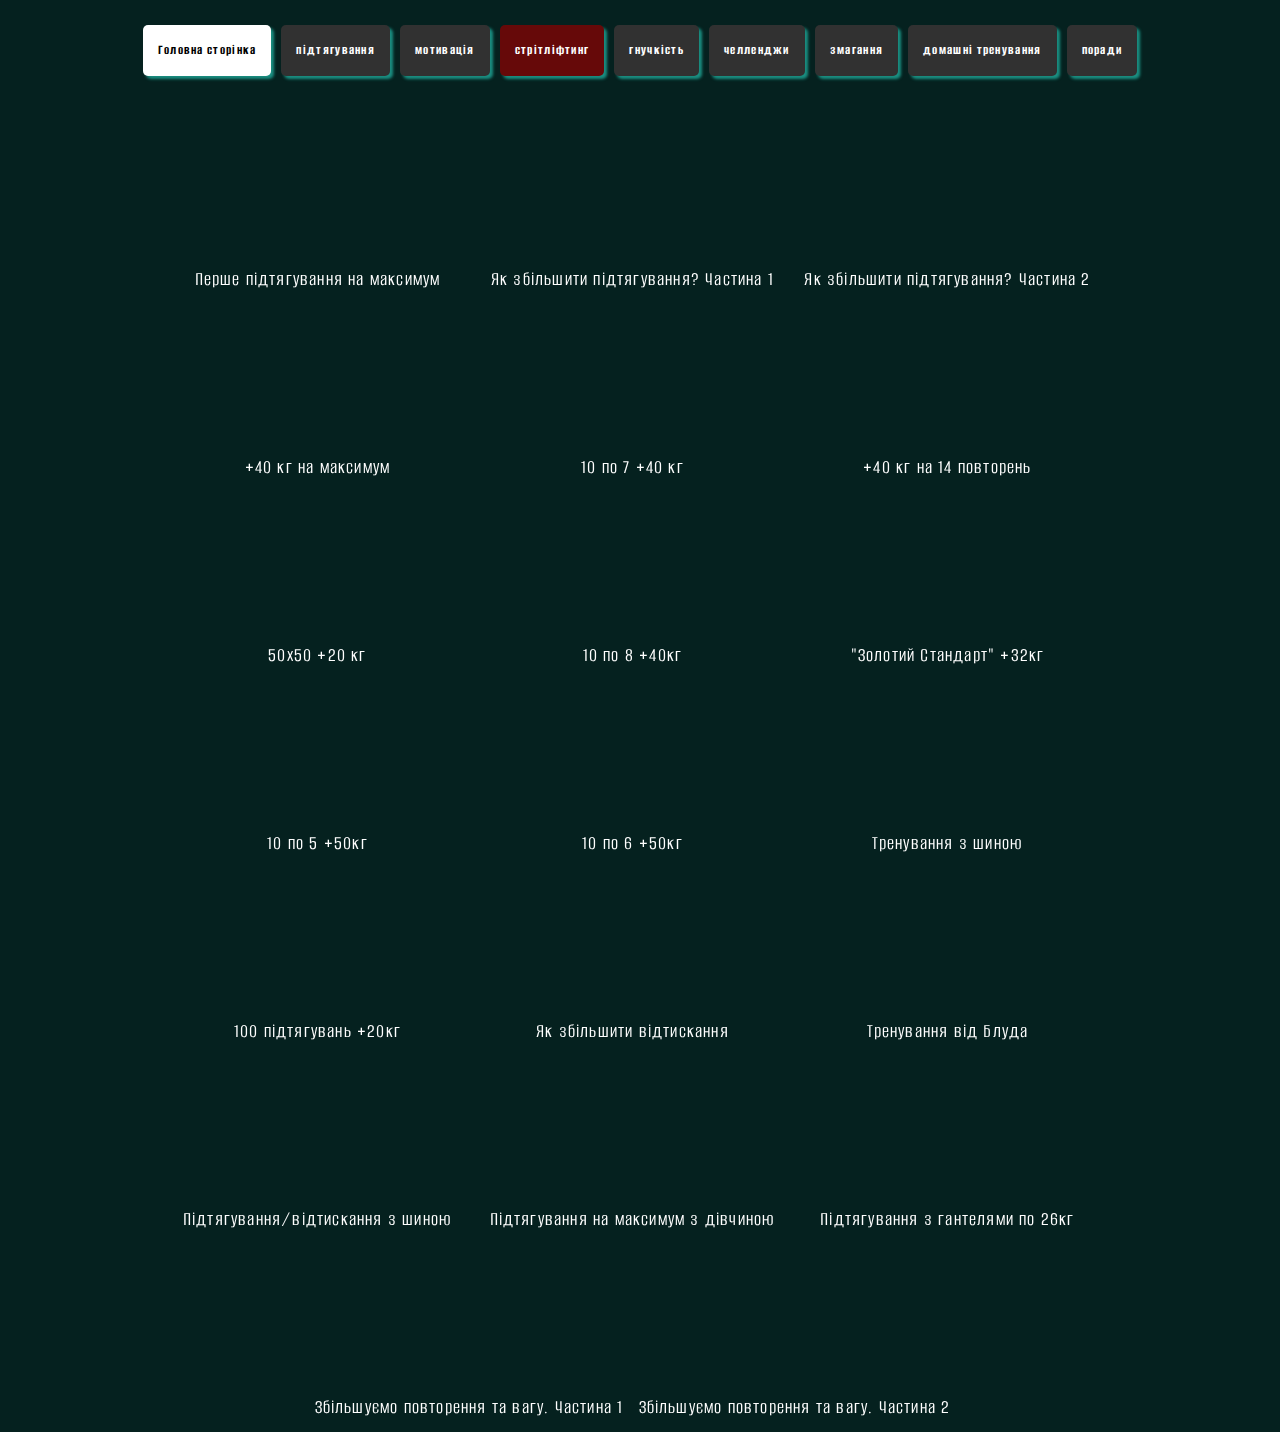
<file: stritlifting/stritlifting.html>
<!DOCTYPE html>
<html lang="en">

<head>
    <meta charset="UTF-8">
    <meta http-equiv="X-UA-Compatible" content="IE=edge">
    <meta name="viewport" content="width=device-width, initial-scale=1.0">
    <link rel="icon" type="image/x-icon" href="img/silhouette-workout-8.jpg">
    <link href="https://fonts.googleapis.com/css?family=Alumni+Sans:regular,700" rel="stylesheet" />
    <link rel="icon" type="image/x-icon" href="../img/silhouette-workout-8.jpg">
    <link rel="stylesheet" href="scss/style.css">
    <title>Study Pull Ups
    </title>
</head>

<body>
    <div class="pull-up">
        <div class="container">
            <div class="pull-up__buttons buttons">

                <a class="buttons__button-second" href="../index.html">Головна сторінка</a>


                <a class="buttons__button-second" href="../pull-up/pull-up.html">підтягування</a>
                <a class="buttons__button-second" href="../motivation/motivation.html">мотивація</a>
                <a class="buttons__button-second" href="../stritlifting/stritlifting.html">стрітліфтинг</a>
                <a class="buttons__button-second" href="../flexibility/flexibility.html">гнучкість</a>
                <a class="buttons__button-second" href="../challeng/challeng.html">челленджи</a>
                <a class="buttons__button-second" href="../competition/competition.html">змагання</a>
                <a class="buttons__button-second" href="../home-train/home-train.html">домашні тренування</a>
                <a class="buttons__button-second" href="../advice/advice.html">поради</a>

            </div>

            <div class="pull-up__video videos">
                <div class="videos__video">
                    <iframe src="https://www.youtube.com/embed/WLPgVmZ5ygU" title="YouTube video player" frameborder="0"
                        allow="accelerometer; autoplay; clipboard-write; encrypted-media; gyroscope; picture-in-picture"
                        allowfullscreen></iframe>
                    <p class="videos__title">Перше підтягування на максимум</p>
                </div>
                <div class="videos__video">
                    <iframe src="https://www.youtube.com/embed/nuNS8EZi7KQ" title="YouTube video player" frameborder="0"
                        allow="accelerometer; autoplay; clipboard-write; encrypted-media; gyroscope; picture-in-picture"
                        allowfullscreen></iframe>
                    <p class="videos__title">Як збільшити підтягування? Частина 1</p>
                </div>

                <div class="videos__video">
                    <iframe src="https://www.youtube.com/embed/fFl2qZmbDdg" title="YouTube video player" frameborder="0"
                        allow="accelerometer; autoplay; clipboard-write; encrypted-media; gyroscope; picture-in-picture"
                        allowfullscreen></iframe>
                    <p class="videos__title">Як збільшити підтягування? Частина 2</p>
                </div>
                <div class="videos__video">
                    <iframe src="https://www.youtube.com/embed/E63LH7z7uOk" title="YouTube video player" frameborder="0"
                        allow="accelerometer; autoplay; clipboard-write; encrypted-media; gyroscope; picture-in-picture"
                        allowfullscreen></iframe>
                    <p class="videos__title">+40 кг на максимум</p>
                </div>
                <div class="videos__video">
                    <iframe src="https://www.youtube.com/embed/lvO7wnsoXeg" title="YouTube video player" frameborder="0"
                        allow="accelerometer; autoplay; clipboard-write; encrypted-media; gyroscope; picture-in-picture"
                        allowfullscreen></iframe>
                    <p class="videos__title">10 по 7 +40 кг</p>
                </div>
                <div class="videos__video">
                    <iframe src="https://www.youtube.com/embed/Ddcvvj03DN8" title="YouTube video player" frameborder="0"
                        allow="accelerometer; autoplay; clipboard-write; encrypted-media; gyroscope; picture-in-picture"
                        allowfullscreen></iframe>
                    <p class="videos__title">+40 кг на 14 повторень </p>
                </div>
                <div class="videos__video">
                    <iframe src="https://www.youtube.com/embed/abvYln8n6uE" title="YouTube video player" frameborder="0"
                        allow="accelerometer; autoplay; clipboard-write; encrypted-media; gyroscope; picture-in-picture"
                        allowfullscreen></iframe>
                    <p class="videos__title">50х50 +20 кг</p>
                </div>
                <div class="videos__video">
                    <iframe src="https://www.youtube.com/embed/Bn3FlMwlWOQ" title="YouTube video player" frameborder="0"
                        allow="accelerometer; autoplay; clipboard-write; encrypted-media; gyroscope; picture-in-picture"
                        allowfullscreen></iframe>
                    <p class="videos__title">10 по 8 +40кг</p>
                </div>
                <div class="videos__video">
                    <iframe src="https://www.youtube.com/embed/UyjCZ71dM9E" title="YouTube video player" frameborder="0"
                        allow="accelerometer; autoplay; clipboard-write; encrypted-media; gyroscope; picture-in-picture"
                        allowfullscreen></iframe>
                    <p class="videos__title">"Золотий Стандарт" +32кг</p>
                </div>
                <div class="videos__video">
                    <iframe src="https://www.youtube.com/embed/74TG2i3dxbM" title="YouTube video player" frameborder="0"
                        allow="accelerometer; autoplay; clipboard-write; encrypted-media; gyroscope; picture-in-picture"
                        allowfullscreen></iframe>
                    <p class="videos__title">10 по 5 +50кг</p>
                </div>
                <div class="videos__video">
                    <iframe src="https://www.youtube.com/embed/KZP4OmeS3qA" title="YouTube video player" frameborder="0"
                        allow="accelerometer; autoplay; clipboard-write; encrypted-media; gyroscope; picture-in-picture"
                        allowfullscreen></iframe>
                    <p class="videos__title">10 по 6 +50кг</p>
                </div>
                <div class="videos__video">
                    <iframe src="https://www.youtube.com/embed/RDTb6NZfv6Q" title="YouTube video player" frameborder="0"
                        allow="accelerometer; autoplay; clipboard-write; encrypted-media; gyroscope; picture-in-picture"
                        allowfullscreen></iframe>
                    <p class="videos__title">Тренування з шиною</p>
                </div>
                <div class="videos__video">
                    <iframe src="https://www.youtube.com/embed/yESk6q_W81w" title="YouTube video player" frameborder="0"
                        allow="accelerometer; autoplay; clipboard-write; encrypted-media; gyroscope; picture-in-picture"
                        allowfullscreen></iframe>
                    <p class="videos__title">100 підтягувань +20кг</p>
                </div>
                <div class="videos__video">
                    <iframe src="https://www.youtube.com/embed/rEaqfvMNJv4" title="YouTube video player" frameborder="0"
                        allow="accelerometer; autoplay; clipboard-write; encrypted-media; gyroscope; picture-in-picture"
                        allowfullscreen></iframe>
                    <p class="videos__title">Як збільшити відтискання</p>
                </div>
                <div class="videos__video">
                    <iframe src="https://www.youtube.com/embed/Tppq4BEaQ04" title="YouTube video player" frameborder="0"
                        allow="accelerometer; autoplay; clipboard-write; encrypted-media; gyroscope; picture-in-picture"
                        allowfullscreen></iframe>
                    <p class="videos__title">Тренування від Блуда</p>
                </div>
                <div class="videos__video">
                    <iframe src="https://www.youtube.com/embed/LscAh3iQ-0Y" title="YouTube video player" frameborder="0"
                        allow="accelerometer; autoplay; clipboard-write; encrypted-media; gyroscope; picture-in-picture"
                        allowfullscreen></iframe>
                    <p class="videos__title">Підтягування/відтискання з шиною</p>
                </div>
                <div class="videos__video">
                    <iframe src="https://www.youtube.com/embed/hlg-6oeWXcc" title="YouTube video player" frameborder="0"
                        allow="accelerometer; autoplay; clipboard-write; encrypted-media; gyroscope; picture-in-picture"
                        allowfullscreen></iframe>
                    <p class="videos__title">Підтягування на максимум з дівчиною</p>
                </div>
                <div class="videos__video">
                    <iframe src="https://www.youtube.com/embed/yylBHPxlvJ4" title="YouTube video player" frameborder="0"
                        allow="accelerometer; autoplay; clipboard-write; encrypted-media; gyroscope; picture-in-picture"
                        allowfullscreen></iframe>
                    <p class="videos__title">Підтягування з гантелями по 26кг</p>
                </div>
                <div class="videos__video">
                    <iframe src="https://www.youtube.com/embed/TmdtrCjfeO0" title="YouTube video player" frameborder="0"
                        allow="accelerometer; autoplay; clipboard-write; encrypted-media; gyroscope; picture-in-picture"
                        allowfullscreen></iframe>
                    <p class="videos__title">Збільшуємо повторення та вагу. Частина 1</p>
                </div>
                <div class="videos__video">
                    <iframe src="https://www.youtube.com/embed/WZNJBB9QcLQ" title="YouTube video player" frameborder="0"
                        allow="accelerometer; autoplay; clipboard-write; encrypted-media; gyroscope; picture-in-picture"
                        allowfullscreen></iframe>
                    <p class="videos__title">Збільшуємо повторення та вагу. Частина 2</p>
                </div>

            </div>
        </div>
    </div>
</body>

</html>
</file>
<file: advice/scss/style.css>
@charset "UTF-8";
* {
  padding: 0;
  margin: 0;
  border: 0;
}

/*за допомогою данної функції ми скидуємо всі кордони які задаються браузером автоматично*/
*,
*:before,
*:after {
  -webkit-box-sizing: border-box;
  box-sizing: border-box;
}

/*дане значення зміню підрахунок ширини блоку так щоб нам було зручно знею працювати*/
:focus,
:active {
  outline: none;
}

a:focus,
a:active {
  outline: none;
}

/*дана функція прибирає лінії обводки в деяких браузерах*/
nav,
footer,
header,
aside {
  display: block;
}

/*Робимо блочними данні теги nav, footer, header, aside*/
html,
body {
  height: 100%;
  width: 100%;
  font-size: 100%;
  line-height: 1;
  font-size: 14px;
  -ms-text-size-adjust: 100%;
  -mos-text-size-adjust: 100%;
  -webkit-text-size-adjust: 100%;
}

/*Дані параметри задають рівні умови для поведінки шрифтів, наприклад самовільне збільшення шрифтів на iphone*/
input,
button,
textarea {
  font-family: inherit;
}

/*команда для наслідування сімейства шрифтів*/
input::-ms-clear {
  display: none;
}

button {
  cursor: pointer;
}

button::-moz-focus-inner {
  padding: 0;
  border: 0;
}

a,
a:visited {
  text-decoration: none;
}

a:hover {
  text-decoration: none;
}

ul li {
  list-style: none;
}

img {
  vertical-align: top;
}

/*прибирають деякі особливості в різних браузерах*/
h1,
h2,
h3,
h4,
h5,
h6 {
  font-size: inherit;
  font-weight: 400;
}

/* обнулення */
* {
  padding: 0;
  margin: 0;
  border: 0;
}

/*за допомогою данної функції ми скидуємо всі кордони які задаються браузером автоматично*/
*,
*:before,
*:after {
  -webkit-box-sizing: border-box;
  box-sizing: border-box;
}

/*дане значення зміню підрахунок ширини блоку так щоб нам було зручно знею працювати*/
:focus,
:active {
  outline: none;
}

a:focus,
a:active {
  outline: none;
}

/*дана функція прибирає лінії обводки в деяких браузерах*/
nav,
footer,
header,
aside {
  display: block;
}

/*Робимо блочними данні теги nav, footer, header, aside*/
html,
body {
  height: 100%;
  width: 100%;
  font-size: 100%;
  line-height: 1;
  font-size: 14px;
  -ms-text-size-adjust: 100%;
  -mos-text-size-adjust: 100%;
  -webkit-text-size-adjust: 100%;
}

/*Дані параметри задають рівні умови для поведінки шрифтів, наприклад самовільне збільшення шрифтів на iphone*/
input,
button,
textarea {
  font-family: inherit;
}

/*команда для наслідування сімейства шрифтів*/
input::-ms-clear {
  display: none;
}

button {
  cursor: pointer;
}

button::-moz-focus-inner {
  padding: 0;
  border: 0;
}

a,
a:visited {
  text-decoration: none;
}

a:hover {
  text-decoration: none;
}

ul li {
  list-style: none;
}

img {
  vertical-align: top;
}

/*прибирають деякі особливості в різних браузерах*/
h1,
h2,
h3,
h4,
h5,
h6 {
  font-size: inherit;
  font-weight: 400;
}

/* обнулення */
body {
  font-family: 'alumni sans';
  background-color: #05211f;
  height: auto;
}

.container {
  max-width: 1200px;
  margin: 0 auto;
  padding: 0 15px;
}

.buttons {
  margin: 25px 0;
  display: -webkit-box;
  display: -ms-flexbox;
  display: flex;
  -webkit-box-pack: center;
      -ms-flex-pack: center;
          justify-content: center;
  -ms-flex-wrap: wrap;
      flex-wrap: wrap;
}

.buttons__button-second {
  padding: 10px 15px;
  text-align: center;
  line-height: 2.2;
  color: white;
  border-radius: 5px;
  font-weight: 700;
  letter-spacing: 1.3px;
  margin-right: 10px;
  margin-bottom: 15px;
}

.buttons__button-second:first-child {
  background: white;
  color: black;
  border-radius: 5px;
  font-weight: 700;
  letter-spacing: 1.3px;
  -webkit-box-shadow: 3px 3px 3px rgba(43, 229, 207, 0.56);
          box-shadow: 3px 3px 3px rgba(43, 229, 207, 0.56);
}

.buttons__button-second:first-child:active {
  position: relative;
  top: 3px;
  left: 3px;
  -webkit-box-shadow: 0 0 0;
          box-shadow: 0 0 0;
}

.buttons__button-second:nth-child(2) {
  background: #313131;
  -webkit-box-shadow: 3px 3px 3px rgba(43, 229, 207, 0.56);
          box-shadow: 3px 3px 3px rgba(43, 229, 207, 0.56);
}

.buttons__button-second:nth-child(2):active {
  position: relative;
  top: 3px;
  left: 3px;
  -webkit-box-shadow: 0 0 0;
          box-shadow: 0 0 0;
}

.buttons__button-second:nth-child(3) {
  background: #313131;
  -webkit-box-shadow: 3px 3px 3px rgba(43, 229, 207, 0.56);
          box-shadow: 3px 3px 3px rgba(43, 229, 207, 0.56);
}

.buttons__button-second:nth-child(3):active {
  position: relative;
  top: 3px;
  left: 3px;
  -webkit-box-shadow: 0 0 0;
          box-shadow: 0 0 0;
}

.buttons__button-second:nth-child(4) {
  background: #313131;
  -webkit-box-shadow: 3px 3px 3px rgba(43, 229, 207, 0.56);
          box-shadow: 3px 3px 3px rgba(43, 229, 207, 0.56);
}

.buttons__button-second:nth-child(4):active {
  position: relative;
  top: 3px;
  left: 3px;
  -webkit-box-shadow: 0 0 0;
          box-shadow: 0 0 0;
}

.buttons__button-second:nth-child(5) {
  background: #313131;
  -webkit-box-shadow: 3px 3px 3px rgba(43, 229, 207, 0.56);
          box-shadow: 3px 3px 3px rgba(43, 229, 207, 0.56);
}

.buttons__button-second:nth-child(5):active {
  position: relative;
  top: 3px;
  left: 3px;
  -webkit-box-shadow: 0 0 0;
          box-shadow: 0 0 0;
}

.buttons__button-second:nth-child(6) {
  background: #313131;
  -webkit-box-shadow: 3px 3px 3px rgba(43, 229, 207, 0.56);
          box-shadow: 3px 3px 3px rgba(43, 229, 207, 0.56);
}

.buttons__button-second:nth-child(6):active {
  position: relative;
  top: 3px;
  left: 3px;
  -webkit-box-shadow: 0 0 0;
          box-shadow: 0 0 0;
}

.buttons__button-second:nth-child(7) {
  background: #313131;
  -webkit-box-shadow: 3px 3px 3px rgba(43, 229, 207, 0.56);
          box-shadow: 3px 3px 3px rgba(43, 229, 207, 0.56);
}

.buttons__button-second:nth-child(7):active {
  position: relative;
  top: 3px;
  left: 3px;
  -webkit-box-shadow: 0 0 0;
          box-shadow: 0 0 0;
}

.buttons__button-second:nth-child(8) {
  background: #313131;
  -webkit-box-shadow: 3px 3px 3px rgba(43, 229, 207, 0.56);
          box-shadow: 3px 3px 3px rgba(43, 229, 207, 0.56);
}

.buttons__button-second:nth-child(8):active {
  position: relative;
  top: 3px;
  left: 3px;
  -webkit-box-shadow: 0 0 0;
          box-shadow: 0 0 0;
}

.buttons__button-second:last-child {
  margin-right: 0;
  background: #660909;
  -webkit-box-shadow: 3px 3px 3px rgba(43, 229, 207, 0.56);
          box-shadow: 3px 3px 3px rgba(43, 229, 207, 0.56);
}

.buttons__button-second:last-child:active {
  position: relative;
  top: 3px;
  left: 3px;
  -webkit-box-shadow: 0 0 0;
          box-shadow: 0 0 0;
}

.videos {
  display: -webkit-box;
  display: -ms-flexbox;
  display: flex;
  -webkit-box-align: center;
      -ms-flex-align: center;
          align-items: center;
  -webkit-box-pack: center;
      -ms-flex-pack: center;
          justify-content: center;
  -ms-flex-wrap: wrap;
      flex-wrap: wrap;
}

.videos__video {
  margin-right: 15px;
}

.videos__title {
  text-align: center;
  color: white;
  font-size: 20px;
  margin-bottom: 15px;
  letter-spacing: 1.2px;
}
</file>
<file: challeng/scss/style.css>
@charset "UTF-8";
* {
  padding: 0;
  margin: 0;
  border: 0;
}

/*за допомогою данної функції ми скидуємо всі кордони які задаються браузером автоматично*/
*,
*:before,
*:after {
  -webkit-box-sizing: border-box;
  box-sizing: border-box;
}

/*дане значення зміню підрахунок ширини блоку так щоб нам було зручно знею працювати*/
:focus,
:active {
  outline: none;
}

a:focus,
a:active {
  outline: none;
}

/*дана функція прибирає лінії обводки в деяких браузерах*/
nav,
footer,
header,
aside {
  display: block;
}

/*Робимо блочними данні теги nav, footer, header, aside*/
html,
body {
  height: 100%;
  width: 100%;
  font-size: 100%;
  line-height: 1;
  font-size: 14px;
  -ms-text-size-adjust: 100%;
  -mos-text-size-adjust: 100%;
  -webkit-text-size-adjust: 100%;
}

/*Дані параметри задають рівні умови для поведінки шрифтів, наприклад самовільне збільшення шрифтів на iphone*/
input,
button,
textarea {
  font-family: inherit;
}

/*команда для наслідування сімейства шрифтів*/
input::-ms-clear {
  display: none;
}

button {
  cursor: pointer;
}

button::-moz-focus-inner {
  padding: 0;
  border: 0;
}

a,
a:visited {
  text-decoration: none;
}

a:hover {
  text-decoration: none;
}

ul li {
  list-style: none;
}

img {
  vertical-align: top;
}

/*прибирають деякі особливості в різних браузерах*/
h1,
h2,
h3,
h4,
h5,
h6 {
  font-size: inherit;
  font-weight: 400;
}

/* обнулення */
* {
  padding: 0;
  margin: 0;
  border: 0;
}

/*за допомогою данної функції ми скидуємо всі кордони які задаються браузером автоматично*/
*,
*:before,
*:after {
  -webkit-box-sizing: border-box;
  box-sizing: border-box;
}

/*дане значення зміню підрахунок ширини блоку так щоб нам було зручно знею працювати*/
:focus,
:active {
  outline: none;
}

a:focus,
a:active {
  outline: none;
}

/*дана функція прибирає лінії обводки в деяких браузерах*/
nav,
footer,
header,
aside {
  display: block;
}

/*Робимо блочними данні теги nav, footer, header, aside*/
html,
body {
  height: 100%;
  width: 100%;
  font-size: 100%;
  line-height: 1;
  font-size: 14px;
  -ms-text-size-adjust: 100%;
  -mos-text-size-adjust: 100%;
  -webkit-text-size-adjust: 100%;
}

/*Дані параметри задають рівні умови для поведінки шрифтів, наприклад самовільне збільшення шрифтів на iphone*/
input,
button,
textarea {
  font-family: inherit;
}

/*команда для наслідування сімейства шрифтів*/
input::-ms-clear {
  display: none;
}

button {
  cursor: pointer;
}

button::-moz-focus-inner {
  padding: 0;
  border: 0;
}

a,
a:visited {
  text-decoration: none;
}

a:hover {
  text-decoration: none;
}

ul li {
  list-style: none;
}

img {
  vertical-align: top;
}

/*прибирають деякі особливості в різних браузерах*/
h1,
h2,
h3,
h4,
h5,
h6 {
  font-size: inherit;
  font-weight: 400;
}

/* обнулення */
body {
  font-family: 'alumni sans';
  background-color: #05211f;
  height: auto;
}

.container {
  max-width: 1200px;
  margin: 0 auto;
  padding: 0 15px;
}

.buttons {
  margin: 25px 0;
  display: -webkit-box;
  display: -ms-flexbox;
  display: flex;
  -webkit-box-pack: center;
      -ms-flex-pack: center;
          justify-content: center;
  -ms-flex-wrap: wrap;
      flex-wrap: wrap;
}

.buttons__button-second {
  padding: 10px 15px;
  text-align: center;
  line-height: 2.2;
  color: white;
  border-radius: 5px;
  font-weight: 700;
  letter-spacing: 1.3px;
  margin-right: 10px;
  margin-bottom: 15px;
}

.buttons__button-second:first-child {
  background: white;
  color: black;
  border-radius: 5px;
  font-weight: 700;
  letter-spacing: 1.3px;
  -webkit-box-shadow: 3px 3px 3px rgba(43, 229, 207, 0.56);
          box-shadow: 3px 3px 3px rgba(43, 229, 207, 0.56);
}

.buttons__button-second:first-child:active {
  position: relative;
  top: 3px;
  left: 3px;
  -webkit-box-shadow: 0 0 0;
          box-shadow: 0 0 0;
}

.buttons__button-second:nth-child(2) {
  background: #313131;
  -webkit-box-shadow: 3px 3px 3px rgba(43, 229, 207, 0.56);
          box-shadow: 3px 3px 3px rgba(43, 229, 207, 0.56);
}

.buttons__button-second:nth-child(2):active {
  position: relative;
  top: 3px;
  left: 3px;
  -webkit-box-shadow: 0 0 0;
          box-shadow: 0 0 0;
}

.buttons__button-second:nth-child(3) {
  background: #313131;
  -webkit-box-shadow: 3px 3px 3px rgba(43, 229, 207, 0.56);
          box-shadow: 3px 3px 3px rgba(43, 229, 207, 0.56);
}

.buttons__button-second:nth-child(3):active {
  position: relative;
  top: 3px;
  left: 3px;
  -webkit-box-shadow: 0 0 0;
          box-shadow: 0 0 0;
}

.buttons__button-second:nth-child(4) {
  background: #313131;
  -webkit-box-shadow: 3px 3px 3px rgba(43, 229, 207, 0.56);
          box-shadow: 3px 3px 3px rgba(43, 229, 207, 0.56);
}

.buttons__button-second:nth-child(4):active {
  position: relative;
  top: 3px;
  left: 3px;
  -webkit-box-shadow: 0 0 0;
          box-shadow: 0 0 0;
}

.buttons__button-second:nth-child(5) {
  background: #313131;
  -webkit-box-shadow: 3px 3px 3px rgba(43, 229, 207, 0.56);
          box-shadow: 3px 3px 3px rgba(43, 229, 207, 0.56);
}

.buttons__button-second:nth-child(5):active {
  position: relative;
  top: 3px;
  left: 3px;
  -webkit-box-shadow: 0 0 0;
          box-shadow: 0 0 0;
}

.buttons__button-second:nth-child(6) {
  background: #660909;
  -webkit-box-shadow: 3px 3px 3px rgba(43, 229, 207, 0.56);
          box-shadow: 3px 3px 3px rgba(43, 229, 207, 0.56);
}

.buttons__button-second:nth-child(6):active {
  position: relative;
  top: 3px;
  left: 3px;
  -webkit-box-shadow: 0 0 0;
          box-shadow: 0 0 0;
}

.buttons__button-second:nth-child(7) {
  background: #313131;
  -webkit-box-shadow: 3px 3px 3px rgba(43, 229, 207, 0.56);
          box-shadow: 3px 3px 3px rgba(43, 229, 207, 0.56);
}

.buttons__button-second:nth-child(7):active {
  position: relative;
  top: 3px;
  left: 3px;
  -webkit-box-shadow: 0 0 0;
          box-shadow: 0 0 0;
}

.buttons__button-second:nth-child(8) {
  background: #313131;
  -webkit-box-shadow: 3px 3px 3px rgba(43, 229, 207, 0.56);
          box-shadow: 3px 3px 3px rgba(43, 229, 207, 0.56);
}

.buttons__button-second:nth-child(8):active {
  position: relative;
  top: 3px;
  left: 3px;
  -webkit-box-shadow: 0 0 0;
          box-shadow: 0 0 0;
}

.buttons__button-second:last-child {
  margin-right: 0;
  background: #313131;
  -webkit-box-shadow: 3px 3px 3px rgba(43, 229, 207, 0.56);
          box-shadow: 3px 3px 3px rgba(43, 229, 207, 0.56);
}

.buttons__button-second:last-child:active {
  position: relative;
  top: 3px;
  left: 3px;
  -webkit-box-shadow: 0 0 0;
          box-shadow: 0 0 0;
}

.videos {
  display: -webkit-box;
  display: -ms-flexbox;
  display: flex;
  -webkit-box-align: center;
      -ms-flex-align: center;
          align-items: center;
  -webkit-box-pack: center;
      -ms-flex-pack: center;
          justify-content: center;
  -ms-flex-wrap: wrap;
      flex-wrap: wrap;
}

.videos__video {
  margin-right: 15px;
}

.videos__title {
  text-align: center;
  color: white;
  font-size: 20px;
  margin-bottom: 15px;
  letter-spacing: 1.2px;
}
</file>
<file: choice train/scss/style.css>
@charset "UTF-8";
* {
  padding: 0;
  margin: 0;
  border: 0;
}

/*за допомогою данної функції ми скидуємо всі кордони які задаються браузером автоматично*/
*,
*:before,
*:after {
  -webkit-box-sizing: border-box;
  box-sizing: border-box;
}

/*дане значення зміню підрахунок ширини блоку так щоб нам було зручно знею працювати*/
:focus,
:active {
  outline: none;
}

a:focus,
a:active {
  outline: none;
}

/*дана функція прибирає лінії обводки в деяких браузерах*/
nav,
footer,
header,
aside {
  display: block;
}

/*Робимо блочними данні теги nav, footer, header, aside*/
html,
body {
  height: 100%;
  width: 100%;
  font-size: 100%;
  line-height: 1;
  font-size: 14px;
  -ms-text-size-adjust: 100%;
  -mos-text-size-adjust: 100%;
  -webkit-text-size-adjust: 100%;
}

/*Дані параметри задають рівні умови для поведінки шрифтів, наприклад самовільне збільшення шрифтів на iphone*/
input,
button,
textarea {
  font-family: inherit;
}

/*команда для наслідування сімейства шрифтів*/
input::-ms-clear {
  display: none;
}

button {
  cursor: pointer;
}

button::-moz-focus-inner {
  padding: 0;
  border: 0;
}

a,
a:visited {
  text-decoration: none;
}

a:hover {
  text-decoration: none;
}

ul li {
  list-style: none;
}

img {
  vertical-align: top;
}

/*прибирають деякі особливості в різних браузерах*/
h1,
h2,
h3,
h4,
h5,
h6 {
  font-size: inherit;
  font-weight: 400;
}

/* обнулення */
body {
  font-family: "alumni sans";
  background-color: #05211f;
  height: auto;
}

.training {
  background-color: #05211f;
}

.training__body {
  display: -webkit-box;
  display: -ms-flexbox;
  display: flex;
  -webkit-box-orient: vertical;
  -webkit-box-direction: normal;
      -ms-flex-direction: column;
          flex-direction: column;
  -webkit-box-align: center;
      -ms-flex-align: center;
          align-items: center;
  -webkit-box-pack: center;
      -ms-flex-pack: center;
          justify-content: center;
}

.training__text {
  font-family: Montserrat;
  font-style: italic;
  font-weight: bold;
  font-size: 40px;
  line-height: 1.2;
  text-transform: uppercase;
  color: #eaf3e8;
  text-shadow: 0px 4px 15px rgba(43, 229, 207, 0.56);
  margin-top: 100px;
}

.training__block {
  display: -webkit-box;
  display: -ms-flexbox;
  display: flex;
  -webkit-box-align: center;
      -ms-flex-align: center;
          align-items: center;
  -webkit-box-pack: center;
      -ms-flex-pack: center;
          justify-content: center;
  -ms-flex-wrap: wrap;
      flex-wrap: wrap;
  margin-bottom: 50px;
  max-width: 1163px;
  height: auto;
  margin-top: 40px;
}

.training__item {
  margin: 0 30px;
}

.training__link {
  text-align: center;
  color: #eaf3e8;
  text-shadow: 0px 0px 10px rgba(0, 0, 0, 0.83);
}

.training__link:hover {
  text-shadow: 0px 15px 5px rgba(43, 229, 207, 0.56);
}

.training__icon {
  margin-top: 29px;
  width: 220px;
  border-radius: 14px;
  margin-bottom: 11px;
  fill: #c6cacc;
  border: 2px solid #14665d;
}

.training__icon:hover {
  border: 2px solid #2be5cf;
  -webkit-box-shadow: 0 0 15px 5px #2be5cf;
          box-shadow: 0 0 15px 5px #2be5cf;
  -webkit-transition: -webkit-box-shadow 0.1s ease 0s;
  transition: -webkit-box-shadow 0.1s ease 0s;
  transition: box-shadow 0.1s ease 0s;
  transition: box-shadow 0.1s ease 0s, -webkit-box-shadow 0.1s ease 0s;
  fill: #2be5cf;
}

.training__text-p {
  font-family: "Montserrat";
  font-weight: 700;
  font-size: 14px;
  line-height: 1.2;
  text-transform: uppercase;
  color: #eaf3e8;
  margin-bottom: 29px;
}

@media (max-width: 814.98px) {
  .training-choice__decor {
    border: none;
  }
}

@media (max-width: 790.98px) {
  .training__text {
    font-size: 40px;
    margin-top: 70px;
    text-align: center;
  }
  .training__block {
    margin-bottom: 70px;
  }
  .training-choice__link {
    padding-bottom: 50px;
  }
  .training-choice .link-img {
    top: 110px;
  }
}

@media (max-width: 540.98px) {
  .training__block {
    border: 0;
  }
}

@media (max-width: 383.98px) {
  .training__text {
    font-size: 25px;
  }
  .training__icon {
    width: 220px;
  }
}
</file>
<file: competition/scss/style.css>
@charset "UTF-8";
* {
  padding: 0;
  margin: 0;
  border: 0;
}

/*за допомогою данної функції ми скидуємо всі кордони які задаються браузером автоматично*/
*,
*:before,
*:after {
  -webkit-box-sizing: border-box;
  box-sizing: border-box;
}

/*дане значення зміню підрахунок ширини блоку так щоб нам було зручно знею працювати*/
:focus,
:active {
  outline: none;
}

a:focus,
a:active {
  outline: none;
}

/*дана функція прибирає лінії обводки в деяких браузерах*/
nav,
footer,
header,
aside {
  display: block;
}

/*Робимо блочними данні теги nav, footer, header, aside*/
html,
body {
  height: 100%;
  width: 100%;
  font-size: 100%;
  line-height: 1;
  font-size: 14px;
  -ms-text-size-adjust: 100%;
  -mos-text-size-adjust: 100%;
  -webkit-text-size-adjust: 100%;
}

/*Дані параметри задають рівні умови для поведінки шрифтів, наприклад самовільне збільшення шрифтів на iphone*/
input,
button,
textarea {
  font-family: inherit;
}

/*команда для наслідування сімейства шрифтів*/
input::-ms-clear {
  display: none;
}

button {
  cursor: pointer;
}

button::-moz-focus-inner {
  padding: 0;
  border: 0;
}

a,
a:visited {
  text-decoration: none;
}

a:hover {
  text-decoration: none;
}

ul li {
  list-style: none;
}

img {
  vertical-align: top;
}

/*прибирають деякі особливості в різних браузерах*/
h1,
h2,
h3,
h4,
h5,
h6 {
  font-size: inherit;
  font-weight: 400;
}

/* обнулення */
* {
  padding: 0;
  margin: 0;
  border: 0;
}

/*за допомогою данної функції ми скидуємо всі кордони які задаються браузером автоматично*/
*,
*:before,
*:after {
  -webkit-box-sizing: border-box;
  box-sizing: border-box;
}

/*дане значення зміню підрахунок ширини блоку так щоб нам було зручно знею працювати*/
:focus,
:active {
  outline: none;
}

a:focus,
a:active {
  outline: none;
}

/*дана функція прибирає лінії обводки в деяких браузерах*/
nav,
footer,
header,
aside {
  display: block;
}

/*Робимо блочними данні теги nav, footer, header, aside*/
html,
body {
  height: 100%;
  width: 100%;
  font-size: 100%;
  line-height: 1;
  font-size: 14px;
  -ms-text-size-adjust: 100%;
  -mos-text-size-adjust: 100%;
  -webkit-text-size-adjust: 100%;
}

/*Дані параметри задають рівні умови для поведінки шрифтів, наприклад самовільне збільшення шрифтів на iphone*/
input,
button,
textarea {
  font-family: inherit;
}

/*команда для наслідування сімейства шрифтів*/
input::-ms-clear {
  display: none;
}

button {
  cursor: pointer;
}

button::-moz-focus-inner {
  padding: 0;
  border: 0;
}

a,
a:visited {
  text-decoration: none;
}

a:hover {
  text-decoration: none;
}

ul li {
  list-style: none;
}

img {
  vertical-align: top;
}

/*прибирають деякі особливості в різних браузерах*/
h1,
h2,
h3,
h4,
h5,
h6 {
  font-size: inherit;
  font-weight: 400;
}

/* обнулення */
body {
  font-family: 'alumni sans';
  background-color: #05211f;
  height: auto;
}

.container {
  max-width: 1200px;
  margin: 0 auto;
  padding: 0 15px;
}

.buttons {
  margin: 25px 0;
  display: -webkit-box;
  display: -ms-flexbox;
  display: flex;
  -webkit-box-pack: center;
      -ms-flex-pack: center;
          justify-content: center;
  -ms-flex-wrap: wrap;
      flex-wrap: wrap;
}

.buttons__button-second {
  padding: 10px 15px;
  text-align: center;
  line-height: 2.2;
  color: white;
  border-radius: 5px;
  font-weight: 700;
  letter-spacing: 1.3px;
  margin-right: 10px;
  margin-bottom: 15px;
}

.buttons__button-second:first-child {
  background: white;
  color: black;
  border-radius: 5px;
  font-weight: 700;
  letter-spacing: 1.3px;
  -webkit-box-shadow: 3px 3px 3px rgba(43, 229, 207, 0.56);
          box-shadow: 3px 3px 3px rgba(43, 229, 207, 0.56);
}

.buttons__button-second:first-child:active {
  position: relative;
  top: 3px;
  left: 3px;
  -webkit-box-shadow: 0 0 0;
          box-shadow: 0 0 0;
}

.buttons__button-second:nth-child(2) {
  background: #313131;
  -webkit-box-shadow: 3px 3px 3px rgba(43, 229, 207, 0.56);
          box-shadow: 3px 3px 3px rgba(43, 229, 207, 0.56);
}

.buttons__button-second:nth-child(2):active {
  position: relative;
  top: 3px;
  left: 3px;
  -webkit-box-shadow: 0 0 0;
          box-shadow: 0 0 0;
}

.buttons__button-second:nth-child(3) {
  background: #313131;
  -webkit-box-shadow: 3px 3px 3px rgba(43, 229, 207, 0.56);
          box-shadow: 3px 3px 3px rgba(43, 229, 207, 0.56);
}

.buttons__button-second:nth-child(3):active {
  position: relative;
  top: 3px;
  left: 3px;
  -webkit-box-shadow: 0 0 0;
          box-shadow: 0 0 0;
}

.buttons__button-second:nth-child(4) {
  background: #313131;
  -webkit-box-shadow: 3px 3px 3px rgba(43, 229, 207, 0.56);
          box-shadow: 3px 3px 3px rgba(43, 229, 207, 0.56);
}

.buttons__button-second:nth-child(4):active {
  position: relative;
  top: 3px;
  left: 3px;
  -webkit-box-shadow: 0 0 0;
          box-shadow: 0 0 0;
}

.buttons__button-second:nth-child(5) {
  background: #313131;
  -webkit-box-shadow: 3px 3px 3px rgba(43, 229, 207, 0.56);
          box-shadow: 3px 3px 3px rgba(43, 229, 207, 0.56);
}

.buttons__button-second:nth-child(5):active {
  position: relative;
  top: 3px;
  left: 3px;
  -webkit-box-shadow: 0 0 0;
          box-shadow: 0 0 0;
}

.buttons__button-second:nth-child(6) {
  background: #313131;
  -webkit-box-shadow: 3px 3px 3px rgba(43, 229, 207, 0.56);
          box-shadow: 3px 3px 3px rgba(43, 229, 207, 0.56);
}

.buttons__button-second:nth-child(6):active {
  position: relative;
  top: 3px;
  left: 3px;
  -webkit-box-shadow: 0 0 0;
          box-shadow: 0 0 0;
}

.buttons__button-second:nth-child(7) {
  background: #660909;
  -webkit-box-shadow: 3px 3px 3px rgba(43, 229, 207, 0.56);
          box-shadow: 3px 3px 3px rgba(43, 229, 207, 0.56);
}

.buttons__button-second:nth-child(7):active {
  position: relative;
  top: 3px;
  left: 3px;
  -webkit-box-shadow: 0 0 0;
          box-shadow: 0 0 0;
}

.buttons__button-second:nth-child(8) {
  background: #313131;
  -webkit-box-shadow: 3px 3px 3px rgba(43, 229, 207, 0.56);
          box-shadow: 3px 3px 3px rgba(43, 229, 207, 0.56);
}

.buttons__button-second:nth-child(8):active {
  position: relative;
  top: 3px;
  left: 3px;
  -webkit-box-shadow: 0 0 0;
          box-shadow: 0 0 0;
}

.buttons__button-second:last-child {
  margin-right: 0;
  background: #313131;
  -webkit-box-shadow: 3px 3px 3px rgba(43, 229, 207, 0.56);
          box-shadow: 3px 3px 3px rgba(43, 229, 207, 0.56);
}

.buttons__button-second:last-child:active {
  position: relative;
  top: 3px;
  left: 3px;
  -webkit-box-shadow: 0 0 0;
          box-shadow: 0 0 0;
}

.videos {
  display: -webkit-box;
  display: -ms-flexbox;
  display: flex;
  -webkit-box-align: center;
      -ms-flex-align: center;
          align-items: center;
  -webkit-box-pack: center;
      -ms-flex-pack: center;
          justify-content: center;
  -ms-flex-wrap: wrap;
      flex-wrap: wrap;
}

.videos__video {
  margin-right: 15px;
}

.videos__title {
  text-align: center;
  color: white;
  font-size: 20px;
  margin-bottom: 15px;
  letter-spacing: 1.2px;
}
</file>
<file: flexibility/scss/style.css>
@charset "UTF-8";
* {
  padding: 0;
  margin: 0;
  border: 0;
}

/*за допомогою данної функції ми скидуємо всі кордони які задаються браузером автоматично*/
*,
*:before,
*:after {
  -webkit-box-sizing: border-box;
  box-sizing: border-box;
}

/*дане значення зміню підрахунок ширини блоку так щоб нам було зручно знею працювати*/
:focus,
:active {
  outline: none;
}

a:focus,
a:active {
  outline: none;
}

/*дана функція прибирає лінії обводки в деяких браузерах*/
nav,
footer,
header,
aside {
  display: block;
}

/*Робимо блочними данні теги nav, footer, header, aside*/
html,
body {
  height: 100%;
  width: 100%;
  font-size: 100%;
  line-height: 1;
  font-size: 14px;
  -ms-text-size-adjust: 100%;
  -mos-text-size-adjust: 100%;
  -webkit-text-size-adjust: 100%;
}

/*Дані параметри задають рівні умови для поведінки шрифтів, наприклад самовільне збільшення шрифтів на iphone*/
input,
button,
textarea {
  font-family: inherit;
}

/*команда для наслідування сімейства шрифтів*/
input::-ms-clear {
  display: none;
}

button {
  cursor: pointer;
}

button::-moz-focus-inner {
  padding: 0;
  border: 0;
}

a,
a:visited {
  text-decoration: none;
}

a:hover {
  text-decoration: none;
}

ul li {
  list-style: none;
}

img {
  vertical-align: top;
}

/*прибирають деякі особливості в різних браузерах*/
h1,
h2,
h3,
h4,
h5,
h6 {
  font-size: inherit;
  font-weight: 400;
}

/* обнулення */
* {
  padding: 0;
  margin: 0;
  border: 0;
}

/*за допомогою данної функції ми скидуємо всі кордони які задаються браузером автоматично*/
*,
*:before,
*:after {
  -webkit-box-sizing: border-box;
  box-sizing: border-box;
}

/*дане значення зміню підрахунок ширини блоку так щоб нам було зручно знею працювати*/
:focus,
:active {
  outline: none;
}

a:focus,
a:active {
  outline: none;
}

/*дана функція прибирає лінії обводки в деяких браузерах*/
nav,
footer,
header,
aside {
  display: block;
}

/*Робимо блочними данні теги nav, footer, header, aside*/
html,
body {
  height: 100%;
  width: 100%;
  font-size: 100%;
  line-height: 1;
  font-size: 14px;
  -ms-text-size-adjust: 100%;
  -mos-text-size-adjust: 100%;
  -webkit-text-size-adjust: 100%;
}

/*Дані параметри задають рівні умови для поведінки шрифтів, наприклад самовільне збільшення шрифтів на iphone*/
input,
button,
textarea {
  font-family: inherit;
}

/*команда для наслідування сімейства шрифтів*/
input::-ms-clear {
  display: none;
}

button {
  cursor: pointer;
}

button::-moz-focus-inner {
  padding: 0;
  border: 0;
}

a,
a:visited {
  text-decoration: none;
}

a:hover {
  text-decoration: none;
}

ul li {
  list-style: none;
}

img {
  vertical-align: top;
}

/*прибирають деякі особливості в різних браузерах*/
h1,
h2,
h3,
h4,
h5,
h6 {
  font-size: inherit;
  font-weight: 400;
}

/* обнулення */
body {
  font-family: 'alumni sans';
  background-color: #05211f;
  height: auto;
}

.container {
  max-width: 1200px;
  margin: 0 auto;
  padding: 0 15px;
}

.buttons {
  margin: 25px 0;
  display: -webkit-box;
  display: -ms-flexbox;
  display: flex;
  -webkit-box-pack: center;
      -ms-flex-pack: center;
          justify-content: center;
  -ms-flex-wrap: wrap;
      flex-wrap: wrap;
}

.buttons__button-second {
  padding: 10px 15px;
  text-align: center;
  line-height: 2.2;
  color: white;
  border-radius: 5px;
  font-weight: 700;
  letter-spacing: 1.3px;
  margin-right: 10px;
  margin-bottom: 15px;
}

.buttons__button-second:first-child {
  background: white;
  color: black;
  border-radius: 5px;
  font-weight: 700;
  letter-spacing: 1.3px;
  -webkit-box-shadow: 3px 3px 3px rgba(43, 229, 207, 0.56);
          box-shadow: 3px 3px 3px rgba(43, 229, 207, 0.56);
}

.buttons__button-second:first-child:active {
  position: relative;
  top: 3px;
  left: 3px;
  -webkit-box-shadow: 0 0 0;
          box-shadow: 0 0 0;
}

.buttons__button-second:nth-child(2) {
  background: #313131;
  -webkit-box-shadow: 3px 3px 3px rgba(43, 229, 207, 0.56);
          box-shadow: 3px 3px 3px rgba(43, 229, 207, 0.56);
}

.buttons__button-second:nth-child(2):active {
  position: relative;
  top: 3px;
  left: 3px;
  -webkit-box-shadow: 0 0 0;
          box-shadow: 0 0 0;
}

.buttons__button-second:nth-child(3) {
  background: #313131;
  -webkit-box-shadow: 3px 3px 3px rgba(43, 229, 207, 0.56);
          box-shadow: 3px 3px 3px rgba(43, 229, 207, 0.56);
}

.buttons__button-second:nth-child(3):active {
  position: relative;
  top: 3px;
  left: 3px;
  -webkit-box-shadow: 0 0 0;
          box-shadow: 0 0 0;
}

.buttons__button-second:nth-child(4) {
  background: #313131;
  -webkit-box-shadow: 3px 3px 3px rgba(43, 229, 207, 0.56);
          box-shadow: 3px 3px 3px rgba(43, 229, 207, 0.56);
}

.buttons__button-second:nth-child(4):active {
  position: relative;
  top: 3px;
  left: 3px;
  -webkit-box-shadow: 0 0 0;
          box-shadow: 0 0 0;
}

.buttons__button-second:nth-child(5) {
  background: #660909;
  -webkit-box-shadow: 3px 3px 3px rgba(43, 229, 207, 0.56);
          box-shadow: 3px 3px 3px rgba(43, 229, 207, 0.56);
}

.buttons__button-second:nth-child(5):active {
  position: relative;
  top: 3px;
  left: 3px;
  -webkit-box-shadow: 0 0 0;
          box-shadow: 0 0 0;
}

.buttons__button-second:nth-child(6) {
  background: #313131;
  -webkit-box-shadow: 3px 3px 3px rgba(43, 229, 207, 0.56);
          box-shadow: 3px 3px 3px rgba(43, 229, 207, 0.56);
}

.buttons__button-second:nth-child(6):active {
  position: relative;
  top: 3px;
  left: 3px;
  -webkit-box-shadow: 0 0 0;
          box-shadow: 0 0 0;
}

.buttons__button-second:nth-child(7) {
  background: #313131;
  -webkit-box-shadow: 3px 3px 3px rgba(43, 229, 207, 0.56);
          box-shadow: 3px 3px 3px rgba(43, 229, 207, 0.56);
}

.buttons__button-second:nth-child(7):active {
  position: relative;
  top: 3px;
  left: 3px;
  -webkit-box-shadow: 0 0 0;
          box-shadow: 0 0 0;
}

.buttons__button-second:nth-child(8) {
  background: #313131;
  -webkit-box-shadow: 3px 3px 3px rgba(43, 229, 207, 0.56);
          box-shadow: 3px 3px 3px rgba(43, 229, 207, 0.56);
}

.buttons__button-second:nth-child(8):active {
  position: relative;
  top: 3px;
  left: 3px;
  -webkit-box-shadow: 0 0 0;
          box-shadow: 0 0 0;
}

.buttons__button-second:last-child {
  margin-right: 0;
  background: #313131;
  -webkit-box-shadow: 3px 3px 3px rgba(43, 229, 207, 0.56);
          box-shadow: 3px 3px 3px rgba(43, 229, 207, 0.56);
}

.buttons__button-second:last-child:active {
  position: relative;
  top: 3px;
  left: 3px;
  -webkit-box-shadow: 0 0 0;
          box-shadow: 0 0 0;
}

.videos {
  display: -webkit-box;
  display: -ms-flexbox;
  display: flex;
  -webkit-box-align: center;
      -ms-flex-align: center;
          align-items: center;
  -webkit-box-pack: center;
      -ms-flex-pack: center;
          justify-content: center;
  -ms-flex-wrap: wrap;
      flex-wrap: wrap;
}

.videos__video {
  margin-right: 15px;
}

.videos__title {
  text-align: center;
  color: white;
  font-size: 20px;
  margin-bottom: 15px;
  letter-spacing: 1.2px;
}
</file>
<file: home-train/scss/style.css>
@charset "UTF-8";
* {
  padding: 0;
  margin: 0;
  border: 0;
}

/*за допомогою данної функції ми скидуємо всі кордони які задаються браузером автоматично*/
*,
*:before,
*:after {
  -webkit-box-sizing: border-box;
  box-sizing: border-box;
}

/*дане значення зміню підрахунок ширини блоку так щоб нам було зручно знею працювати*/
:focus,
:active {
  outline: none;
}

a:focus,
a:active {
  outline: none;
}

/*дана функція прибирає лінії обводки в деяких браузерах*/
nav,
footer,
header,
aside {
  display: block;
}

/*Робимо блочними данні теги nav, footer, header, aside*/
html,
body {
  height: 100%;
  width: 100%;
  font-size: 100%;
  line-height: 1;
  font-size: 14px;
  -ms-text-size-adjust: 100%;
  -mos-text-size-adjust: 100%;
  -webkit-text-size-adjust: 100%;
}

/*Дані параметри задають рівні умови для поведінки шрифтів, наприклад самовільне збільшення шрифтів на iphone*/
input,
button,
textarea {
  font-family: inherit;
}

/*команда для наслідування сімейства шрифтів*/
input::-ms-clear {
  display: none;
}

button {
  cursor: pointer;
}

button::-moz-focus-inner {
  padding: 0;
  border: 0;
}

a,
a:visited {
  text-decoration: none;
}

a:hover {
  text-decoration: none;
}

ul li {
  list-style: none;
}

img {
  vertical-align: top;
}

/*прибирають деякі особливості в різних браузерах*/
h1,
h2,
h3,
h4,
h5,
h6 {
  font-size: inherit;
  font-weight: 400;
}

/* обнулення */
* {
  padding: 0;
  margin: 0;
  border: 0;
}

/*за допомогою данної функції ми скидуємо всі кордони які задаються браузером автоматично*/
*,
*:before,
*:after {
  -webkit-box-sizing: border-box;
  box-sizing: border-box;
}

/*дане значення зміню підрахунок ширини блоку так щоб нам було зручно знею працювати*/
:focus,
:active {
  outline: none;
}

a:focus,
a:active {
  outline: none;
}

/*дана функція прибирає лінії обводки в деяких браузерах*/
nav,
footer,
header,
aside {
  display: block;
}

/*Робимо блочними данні теги nav, footer, header, aside*/
html,
body {
  height: 100%;
  width: 100%;
  font-size: 100%;
  line-height: 1;
  font-size: 14px;
  -ms-text-size-adjust: 100%;
  -mos-text-size-adjust: 100%;
  -webkit-text-size-adjust: 100%;
}

/*Дані параметри задають рівні умови для поведінки шрифтів, наприклад самовільне збільшення шрифтів на iphone*/
input,
button,
textarea {
  font-family: inherit;
}

/*команда для наслідування сімейства шрифтів*/
input::-ms-clear {
  display: none;
}

button {
  cursor: pointer;
}

button::-moz-focus-inner {
  padding: 0;
  border: 0;
}

a,
a:visited {
  text-decoration: none;
}

a:hover {
  text-decoration: none;
}

ul li {
  list-style: none;
}

img {
  vertical-align: top;
}

/*прибирають деякі особливості в різних браузерах*/
h1,
h2,
h3,
h4,
h5,
h6 {
  font-size: inherit;
  font-weight: 400;
}

/* обнулення */
body {
  font-family: 'alumni sans';
  background-color: #05211f;
  height: auto;
}

.container {
  max-width: 1200px;
  margin: 0 auto;
  padding: 0 15px;
}

.buttons {
  margin: 25px 0;
  display: -webkit-box;
  display: -ms-flexbox;
  display: flex;
  -webkit-box-pack: center;
      -ms-flex-pack: center;
          justify-content: center;
  -ms-flex-wrap: wrap;
      flex-wrap: wrap;
}

.buttons__button-second {
  padding: 10px 15px;
  text-align: center;
  line-height: 2.2;
  color: white;
  border-radius: 5px;
  font-weight: 700;
  letter-spacing: 1.3px;
  margin-right: 10px;
  margin-bottom: 15px;
}

.buttons__button-second:first-child {
  background: white;
  color: black;
  border-radius: 5px;
  font-weight: 700;
  letter-spacing: 1.3px;
  -webkit-box-shadow: 3px 3px 3px rgba(43, 229, 207, 0.56);
          box-shadow: 3px 3px 3px rgba(43, 229, 207, 0.56);
}

.buttons__button-second:first-child:active {
  position: relative;
  top: 3px;
  left: 3px;
  -webkit-box-shadow: 0 0 0;
          box-shadow: 0 0 0;
}

.buttons__button-second:nth-child(2) {
  background: #313131;
  -webkit-box-shadow: 3px 3px 3px rgba(43, 229, 207, 0.56);
          box-shadow: 3px 3px 3px rgba(43, 229, 207, 0.56);
}

.buttons__button-second:nth-child(2):active {
  position: relative;
  top: 3px;
  left: 3px;
  -webkit-box-shadow: 0 0 0;
          box-shadow: 0 0 0;
}

.buttons__button-second:nth-child(3) {
  background: #313131;
  -webkit-box-shadow: 3px 3px 3px rgba(43, 229, 207, 0.56);
          box-shadow: 3px 3px 3px rgba(43, 229, 207, 0.56);
}

.buttons__button-second:nth-child(3):active {
  position: relative;
  top: 3px;
  left: 3px;
  -webkit-box-shadow: 0 0 0;
          box-shadow: 0 0 0;
}

.buttons__button-second:nth-child(4) {
  background: #313131;
  -webkit-box-shadow: 3px 3px 3px rgba(43, 229, 207, 0.56);
          box-shadow: 3px 3px 3px rgba(43, 229, 207, 0.56);
}

.buttons__button-second:nth-child(4):active {
  position: relative;
  top: 3px;
  left: 3px;
  -webkit-box-shadow: 0 0 0;
          box-shadow: 0 0 0;
}

.buttons__button-second:nth-child(5) {
  background: #313131;
  -webkit-box-shadow: 3px 3px 3px rgba(43, 229, 207, 0.56);
          box-shadow: 3px 3px 3px rgba(43, 229, 207, 0.56);
}

.buttons__button-second:nth-child(5):active {
  position: relative;
  top: 3px;
  left: 3px;
  -webkit-box-shadow: 0 0 0;
          box-shadow: 0 0 0;
}

.buttons__button-second:nth-child(6) {
  background: #313131;
  -webkit-box-shadow: 3px 3px 3px rgba(43, 229, 207, 0.56);
          box-shadow: 3px 3px 3px rgba(43, 229, 207, 0.56);
}

.buttons__button-second:nth-child(6):active {
  position: relative;
  top: 3px;
  left: 3px;
  -webkit-box-shadow: 0 0 0;
          box-shadow: 0 0 0;
}

.buttons__button-second:nth-child(7) {
  background: #313131;
  -webkit-box-shadow: 3px 3px 3px rgba(43, 229, 207, 0.56);
          box-shadow: 3px 3px 3px rgba(43, 229, 207, 0.56);
}

.buttons__button-second:nth-child(7):active {
  position: relative;
  top: 3px;
  left: 3px;
  -webkit-box-shadow: 0 0 0;
          box-shadow: 0 0 0;
}

.buttons__button-second:nth-child(8) {
  background: #660909;
  -webkit-box-shadow: 3px 3px 3px rgba(43, 229, 207, 0.56);
          box-shadow: 3px 3px 3px rgba(43, 229, 207, 0.56);
}

.buttons__button-second:nth-child(8):active {
  position: relative;
  top: 3px;
  left: 3px;
  -webkit-box-shadow: 0 0 0;
          box-shadow: 0 0 0;
}

.buttons__button-second:last-child {
  margin-right: 0;
  background: #313131;
  -webkit-box-shadow: 3px 3px 3px rgba(43, 229, 207, 0.56);
          box-shadow: 3px 3px 3px rgba(43, 229, 207, 0.56);
}

.buttons__button-second:last-child:active {
  position: relative;
  top: 3px;
  left: 3px;
  -webkit-box-shadow: 0 0 0;
          box-shadow: 0 0 0;
}

.videos {
  display: -webkit-box;
  display: -ms-flexbox;
  display: flex;
  -webkit-box-align: center;
      -ms-flex-align: center;
          align-items: center;
  -webkit-box-pack: center;
      -ms-flex-pack: center;
          justify-content: center;
  -ms-flex-wrap: wrap;
      flex-wrap: wrap;
}

.videos__video {
  margin-right: 15px;
}

.videos__title {
  text-align: center;
  color: white;
  font-size: 20px;
  margin-bottom: 15px;
  letter-spacing: 1.2px;
}
</file>
<file: motivation/scss/style.css>
@charset "UTF-8";
* {
  padding: 0;
  margin: 0;
  border: 0;
}

/*за допомогою данної функції ми скидуємо всі кордони які задаються браузером автоматично*/
*,
*:before,
*:after {
  -webkit-box-sizing: border-box;
  box-sizing: border-box;
}

/*дане значення зміню підрахунок ширини блоку так щоб нам було зручно знею працювати*/
:focus,
:active {
  outline: none;
}

a:focus,
a:active {
  outline: none;
}

/*дана функція прибирає лінії обводки в деяких браузерах*/
nav,
footer,
header,
aside {
  display: block;
}

/*Робимо блочними данні теги nav, footer, header, aside*/
html,
body {
  height: 100%;
  width: 100%;
  font-size: 100%;
  line-height: 1;
  font-size: 14px;
  -ms-text-size-adjust: 100%;
  -mos-text-size-adjust: 100%;
  -webkit-text-size-adjust: 100%;
}

/*Дані параметри задають рівні умови для поведінки шрифтів, наприклад самовільне збільшення шрифтів на iphone*/
input,
button,
textarea {
  font-family: inherit;
}

/*команда для наслідування сімейства шрифтів*/
input::-ms-clear {
  display: none;
}

button {
  cursor: pointer;
}

button::-moz-focus-inner {
  padding: 0;
  border: 0;
}

a,
a:visited {
  text-decoration: none;
}

a:hover {
  text-decoration: none;
}

ul li {
  list-style: none;
}

img {
  vertical-align: top;
}

/*прибирають деякі особливості в різних браузерах*/
h1,
h2,
h3,
h4,
h5,
h6 {
  font-size: inherit;
  font-weight: 400;
}

/* обнулення */
* {
  padding: 0;
  margin: 0;
  border: 0;
}

/*за допомогою данної функції ми скидуємо всі кордони які задаються браузером автоматично*/
*,
*:before,
*:after {
  -webkit-box-sizing: border-box;
  box-sizing: border-box;
}

/*дане значення зміню підрахунок ширини блоку так щоб нам було зручно знею працювати*/
:focus,
:active {
  outline: none;
}

a:focus,
a:active {
  outline: none;
}

/*дана функція прибирає лінії обводки в деяких браузерах*/
nav,
footer,
header,
aside {
  display: block;
}

/*Робимо блочними данні теги nav, footer, header, aside*/
html,
body {
  height: 100%;
  width: 100%;
  font-size: 100%;
  line-height: 1;
  font-size: 14px;
  -ms-text-size-adjust: 100%;
  -mos-text-size-adjust: 100%;
  -webkit-text-size-adjust: 100%;
}

/*Дані параметри задають рівні умови для поведінки шрифтів, наприклад самовільне збільшення шрифтів на iphone*/
input,
button,
textarea {
  font-family: inherit;
}

/*команда для наслідування сімейства шрифтів*/
input::-ms-clear {
  display: none;
}

button {
  cursor: pointer;
}

button::-moz-focus-inner {
  padding: 0;
  border: 0;
}

a,
a:visited {
  text-decoration: none;
}

a:hover {
  text-decoration: none;
}

ul li {
  list-style: none;
}

img {
  vertical-align: top;
}

/*прибирають деякі особливості в різних браузерах*/
h1,
h2,
h3,
h4,
h5,
h6 {
  font-size: inherit;
  font-weight: 400;
}

/* обнулення */
body {
  font-family: 'alumni sans';
  background-color: #05211f;
  height: auto;
}

.container {
  max-width: 1200px;
  margin: 0 auto;
  padding: 0 15px;
}

.buttons {
  margin: 25px 0;
  display: -webkit-box;
  display: -ms-flexbox;
  display: flex;
  -webkit-box-pack: center;
      -ms-flex-pack: center;
          justify-content: center;
  -ms-flex-wrap: wrap;
      flex-wrap: wrap;
}

.buttons__button-second {
  padding: 10px 15px;
  text-align: center;
  line-height: 2.2;
  color: white;
  border-radius: 5px;
  font-weight: 700;
  letter-spacing: 1.3px;
  margin-right: 10px;
  margin-bottom: 15px;
}

.buttons__button-second:first-child {
  background: white;
  color: black;
  border-radius: 5px;
  font-weight: 700;
  letter-spacing: 1.3px;
  -webkit-box-shadow: 3px 3px 3px rgba(43, 229, 207, 0.56);
          box-shadow: 3px 3px 3px rgba(43, 229, 207, 0.56);
}

.buttons__button-second:first-child:active {
  position: relative;
  top: 3px;
  left: 3px;
  -webkit-box-shadow: 0 0 0;
          box-shadow: 0 0 0;
}

.buttons__button-second:nth-child(2) {
  background: #313131;
  -webkit-box-shadow: 3px 3px 3px rgba(43, 229, 207, 0.56);
          box-shadow: 3px 3px 3px rgba(43, 229, 207, 0.56);
}

.buttons__button-second:nth-child(2):active {
  position: relative;
  top: 3px;
  left: 3px;
  -webkit-box-shadow: 0 0 0;
          box-shadow: 0 0 0;
}

.buttons__button-second:nth-child(3) {
  background: #660909;
  -webkit-box-shadow: 3px 3px 3px rgba(43, 229, 207, 0.56);
          box-shadow: 3px 3px 3px rgba(43, 229, 207, 0.56);
}

.buttons__button-second:nth-child(3):active {
  position: relative;
  top: 3px;
  left: 3px;
  -webkit-box-shadow: 0 0 0;
          box-shadow: 0 0 0;
}

.buttons__button-second:nth-child(4) {
  background: #313131;
  -webkit-box-shadow: 3px 3px 3px rgba(43, 229, 207, 0.56);
          box-shadow: 3px 3px 3px rgba(43, 229, 207, 0.56);
}

.buttons__button-second:nth-child(4):active {
  position: relative;
  top: 3px;
  left: 3px;
  -webkit-box-shadow: 0 0 0;
          box-shadow: 0 0 0;
}

.buttons__button-second:nth-child(5) {
  background: #313131;
  -webkit-box-shadow: 3px 3px 3px rgba(43, 229, 207, 0.56);
          box-shadow: 3px 3px 3px rgba(43, 229, 207, 0.56);
}

.buttons__button-second:nth-child(5):active {
  position: relative;
  top: 3px;
  left: 3px;
  -webkit-box-shadow: 0 0 0;
          box-shadow: 0 0 0;
}

.buttons__button-second:nth-child(6) {
  background: #313131;
  -webkit-box-shadow: 3px 3px 3px rgba(43, 229, 207, 0.56);
          box-shadow: 3px 3px 3px rgba(43, 229, 207, 0.56);
}

.buttons__button-second:nth-child(6):active {
  position: relative;
  top: 3px;
  left: 3px;
  -webkit-box-shadow: 0 0 0;
          box-shadow: 0 0 0;
}

.buttons__button-second:nth-child(7) {
  background: #313131;
  -webkit-box-shadow: 3px 3px 3px rgba(43, 229, 207, 0.56);
          box-shadow: 3px 3px 3px rgba(43, 229, 207, 0.56);
}

.buttons__button-second:nth-child(7):active {
  position: relative;
  top: 3px;
  left: 3px;
  -webkit-box-shadow: 0 0 0;
          box-shadow: 0 0 0;
}

.buttons__button-second:nth-child(8) {
  background: #313131;
  -webkit-box-shadow: 3px 3px 3px rgba(43, 229, 207, 0.56);
          box-shadow: 3px 3px 3px rgba(43, 229, 207, 0.56);
}

.buttons__button-second:nth-child(8):active {
  position: relative;
  top: 3px;
  left: 3px;
  -webkit-box-shadow: 0 0 0;
          box-shadow: 0 0 0;
}

.buttons__button-second:last-child {
  margin-right: 0;
  background: #313131;
  -webkit-box-shadow: 3px 3px 3px rgba(43, 229, 207, 0.56);
          box-shadow: 3px 3px 3px rgba(43, 229, 207, 0.56);
}

.buttons__button-second:last-child:active {
  position: relative;
  top: 3px;
  left: 3px;
  -webkit-box-shadow: 0 0 0;
          box-shadow: 0 0 0;
}

.videos {
  display: -webkit-box;
  display: -ms-flexbox;
  display: flex;
  -webkit-box-align: center;
      -ms-flex-align: center;
          align-items: center;
  -webkit-box-pack: center;
      -ms-flex-pack: center;
          justify-content: center;
  -ms-flex-wrap: wrap;
      flex-wrap: wrap;
}

.videos__video {
  margin-right: 15px;
}

.videos__title {
  text-align: center;
  color: white;
  font-size: 20px;
  margin-bottom: 15px;
  letter-spacing: 1.2px;
}
</file>
<file: pull-up/scss/style.css>
@charset "UTF-8";
* {
  padding: 0;
  margin: 0;
  border: 0;
}

/*за допомогою данної функції ми скидуємо всі кордони які задаються браузером автоматично*/
*,
*:before,
*:after {
  -webkit-box-sizing: border-box;
  box-sizing: border-box;
}

/*дане значення зміню підрахунок ширини блоку так щоб нам було зручно знею працювати*/
:focus,
:active {
  outline: none;
}

a:focus,
a:active {
  outline: none;
}

/*дана функція прибирає лінії обводки в деяких браузерах*/
nav,
footer,
header,
aside {
  display: block;
}

/*Робимо блочними данні теги nav, footer, header, aside*/
html,
body {
  height: 100%;
  width: 100%;
  font-size: 100%;
  line-height: 1;
  font-size: 14px;
  -ms-text-size-adjust: 100%;
  -mos-text-size-adjust: 100%;
  -webkit-text-size-adjust: 100%;
}

/*Дані параметри задають рівні умови для поведінки шрифтів, наприклад самовільне збільшення шрифтів на iphone*/
input,
button,
textarea {
  font-family: inherit;
}

/*команда для наслідування сімейства шрифтів*/
input::-ms-clear {
  display: none;
}

button {
  cursor: pointer;
}

button::-moz-focus-inner {
  padding: 0;
  border: 0;
}

a,
a:visited {
  text-decoration: none;
}

a:hover {
  text-decoration: none;
}

ul li {
  list-style: none;
}

img {
  vertical-align: top;
}

/*прибирають деякі особливості в різних браузерах*/
h1,
h2,
h3,
h4,
h5,
h6 {
  font-size: inherit;
  font-weight: 400;
}

/* обнулення */
body {
  font-family: 'alumni sans';
  background-color: #05211f;
  height: auto;
}

.container {
  max-width: 1200px;
  margin: 0 auto;
  padding: 0 15px;
}

.buttons {
  margin: 25px 0;
  display: -webkit-box;
  display: -ms-flexbox;
  display: flex;
  -webkit-box-pack: center;
      -ms-flex-pack: center;
          justify-content: center;
  -ms-flex-wrap: wrap;
      flex-wrap: wrap;
}

.buttons__button-second {
  padding: 10px 15px;
  text-align: center;
  line-height: 2.2;
  color: white;
  border-radius: 5px;
  font-weight: 700;
  letter-spacing: 1.3px;
  margin-right: 10px;
  margin-bottom: 15px;
}

.buttons__button-second:first-child {
  background: white;
  color: black;
  border-radius: 5px;
  font-weight: 700;
  letter-spacing: 1.3px;
  -webkit-box-shadow: 3px 3px 3px rgba(43, 229, 207, 0.56);
          box-shadow: 3px 3px 3px rgba(43, 229, 207, 0.56);
}

.buttons__button-second:first-child:active {
  position: relative;
  top: 3px;
  left: 3px;
  -webkit-box-shadow: 0 0 0;
          box-shadow: 0 0 0;
}

.buttons__button-second:nth-child(2) {
  background: #660909;
  -webkit-box-shadow: 3px 3px 3px rgba(43, 229, 207, 0.56);
          box-shadow: 3px 3px 3px rgba(43, 229, 207, 0.56);
}

.buttons__button-second:nth-child(2):active {
  position: relative;
  top: 3px;
  left: 3px;
  -webkit-box-shadow: 0 0 0;
          box-shadow: 0 0 0;
}

.buttons__button-second:nth-child(3) {
  background: #313131;
  -webkit-box-shadow: 3px 3px 3px rgba(43, 229, 207, 0.56);
          box-shadow: 3px 3px 3px rgba(43, 229, 207, 0.56);
}

.buttons__button-second:nth-child(3):active {
  position: relative;
  top: 3px;
  left: 3px;
  -webkit-box-shadow: 0 0 0;
          box-shadow: 0 0 0;
}

.buttons__button-second:nth-child(4) {
  background: #313131;
  -webkit-box-shadow: 3px 3px 3px rgba(43, 229, 207, 0.56);
          box-shadow: 3px 3px 3px rgba(43, 229, 207, 0.56);
}

.buttons__button-second:nth-child(4):active {
  position: relative;
  top: 3px;
  left: 3px;
  -webkit-box-shadow: 0 0 0;
          box-shadow: 0 0 0;
}

.buttons__button-second:nth-child(5) {
  background: #313131;
  -webkit-box-shadow: 3px 3px 3px rgba(43, 229, 207, 0.56);
          box-shadow: 3px 3px 3px rgba(43, 229, 207, 0.56);
}

.buttons__button-second:nth-child(5):active {
  position: relative;
  top: 3px;
  left: 3px;
  -webkit-box-shadow: 0 0 0;
          box-shadow: 0 0 0;
}

.buttons__button-second:nth-child(6) {
  background: #313131;
  -webkit-box-shadow: 3px 3px 3px rgba(43, 229, 207, 0.56);
          box-shadow: 3px 3px 3px rgba(43, 229, 207, 0.56);
}

.buttons__button-second:nth-child(6):active {
  position: relative;
  top: 3px;
  left: 3px;
  -webkit-box-shadow: 0 0 0;
          box-shadow: 0 0 0;
}

.buttons__button-second:nth-child(7) {
  background: #313131;
  -webkit-box-shadow: 3px 3px 3px rgba(43, 229, 207, 0.56);
          box-shadow: 3px 3px 3px rgba(43, 229, 207, 0.56);
}

.buttons__button-second:nth-child(7):active {
  position: relative;
  top: 3px;
  left: 3px;
  -webkit-box-shadow: 0 0 0;
          box-shadow: 0 0 0;
}

.buttons__button-second:nth-child(8) {
  background: #313131;
  -webkit-box-shadow: 3px 3px 3px rgba(43, 229, 207, 0.56);
          box-shadow: 3px 3px 3px rgba(43, 229, 207, 0.56);
}

.buttons__button-second:nth-child(8):active {
  position: relative;
  top: 3px;
  left: 3px;
  -webkit-box-shadow: 0 0 0;
          box-shadow: 0 0 0;
}

.buttons__button-second:last-child {
  margin-right: 0;
  background: #313131;
  -webkit-box-shadow: 3px 3px 3px rgba(43, 229, 207, 0.56);
          box-shadow: 3px 3px 3px rgba(43, 229, 207, 0.56);
}

.buttons__button-second:last-child:active {
  position: relative;
  top: 3px;
  left: 3px;
  -webkit-box-shadow: 0 0 0;
          box-shadow: 0 0 0;
}

.videos {
  display: -webkit-box;
  display: -ms-flexbox;
  display: flex;
  -webkit-box-align: center;
      -ms-flex-align: center;
          align-items: center;
  -webkit-box-pack: center;
      -ms-flex-pack: center;
          justify-content: center;
  -ms-flex-wrap: wrap;
      flex-wrap: wrap;
}

.videos__video {
  margin-right: 15px;
}

.videos__title {
  text-align: center;
  color: white;
  font-size: 20px;
  margin-bottom: 15px;
  letter-spacing: 1.2px;
}
</file>
<file: stritlifting/scss/style.css>
@charset "UTF-8";
* {
  padding: 0;
  margin: 0;
  border: 0;
}

/*за допомогою данної функції ми скидуємо всі кордони які задаються браузером автоматично*/
*,
*:before,
*:after {
  -webkit-box-sizing: border-box;
  box-sizing: border-box;
}

/*дане значення зміню підрахунок ширини блоку так щоб нам було зручно знею працювати*/
:focus,
:active {
  outline: none;
}

a:focus,
a:active {
  outline: none;
}

/*дана функція прибирає лінії обводки в деяких браузерах*/
nav,
footer,
header,
aside {
  display: block;
}

/*Робимо блочними данні теги nav, footer, header, aside*/
html,
body {
  height: 100%;
  width: 100%;
  font-size: 100%;
  line-height: 1;
  font-size: 14px;
  -ms-text-size-adjust: 100%;
  -mos-text-size-adjust: 100%;
  -webkit-text-size-adjust: 100%;
}

/*Дані параметри задають рівні умови для поведінки шрифтів, наприклад самовільне збільшення шрифтів на iphone*/
input,
button,
textarea {
  font-family: inherit;
}

/*команда для наслідування сімейства шрифтів*/
input::-ms-clear {
  display: none;
}

button {
  cursor: pointer;
}

button::-moz-focus-inner {
  padding: 0;
  border: 0;
}

a,
a:visited {
  text-decoration: none;
}

a:hover {
  text-decoration: none;
}

ul li {
  list-style: none;
}

img {
  vertical-align: top;
}

/*прибирають деякі особливості в різних браузерах*/
h1,
h2,
h3,
h4,
h5,
h6 {
  font-size: inherit;
  font-weight: 400;
}

/* обнулення */
* {
  padding: 0;
  margin: 0;
  border: 0;
}

/*за допомогою данної функції ми скидуємо всі кордони які задаються браузером автоматично*/
*,
*:before,
*:after {
  -webkit-box-sizing: border-box;
  box-sizing: border-box;
}

/*дане значення зміню підрахунок ширини блоку так щоб нам було зручно знею працювати*/
:focus,
:active {
  outline: none;
}

a:focus,
a:active {
  outline: none;
}

/*дана функція прибирає лінії обводки в деяких браузерах*/
nav,
footer,
header,
aside {
  display: block;
}

/*Робимо блочними данні теги nav, footer, header, aside*/
html,
body {
  height: 100%;
  width: 100%;
  font-size: 100%;
  line-height: 1;
  font-size: 14px;
  -ms-text-size-adjust: 100%;
  -mos-text-size-adjust: 100%;
  -webkit-text-size-adjust: 100%;
}

/*Дані параметри задають рівні умови для поведінки шрифтів, наприклад самовільне збільшення шрифтів на iphone*/
input,
button,
textarea {
  font-family: inherit;
}

/*команда для наслідування сімейства шрифтів*/
input::-ms-clear {
  display: none;
}

button {
  cursor: pointer;
}

button::-moz-focus-inner {
  padding: 0;
  border: 0;
}

a,
a:visited {
  text-decoration: none;
}

a:hover {
  text-decoration: none;
}

ul li {
  list-style: none;
}

img {
  vertical-align: top;
}

/*прибирають деякі особливості в різних браузерах*/
h1,
h2,
h3,
h4,
h5,
h6 {
  font-size: inherit;
  font-weight: 400;
}

/* обнулення */
body {
  font-family: 'alumni sans';
  background-color: #05211f;
  height: auto;
}

.container {
  max-width: 1200px;
  margin: 0 auto;
  padding: 0 15px;
}

.buttons {
  margin: 25px 0;
  display: -webkit-box;
  display: -ms-flexbox;
  display: flex;
  -webkit-box-pack: center;
      -ms-flex-pack: center;
          justify-content: center;
  -ms-flex-wrap: wrap;
      flex-wrap: wrap;
}

.buttons__button-second {
  padding: 10px 15px;
  text-align: center;
  line-height: 2.2;
  color: white;
  border-radius: 5px;
  font-weight: 700;
  letter-spacing: 1.3px;
  margin-right: 10px;
  margin-bottom: 15px;
}

.buttons__button-second:first-child {
  background: white;
  color: black;
  border-radius: 5px;
  font-weight: 700;
  letter-spacing: 1.3px;
  -webkit-box-shadow: 3px 3px 3px rgba(43, 229, 207, 0.56);
          box-shadow: 3px 3px 3px rgba(43, 229, 207, 0.56);
}

.buttons__button-second:first-child:active {
  position: relative;
  top: 3px;
  left: 3px;
  -webkit-box-shadow: 0 0 0;
          box-shadow: 0 0 0;
}

.buttons__button-second:nth-child(2) {
  background: #313131;
  -webkit-box-shadow: 3px 3px 3px rgba(43, 229, 207, 0.56);
          box-shadow: 3px 3px 3px rgba(43, 229, 207, 0.56);
}

.buttons__button-second:nth-child(2):active {
  position: relative;
  top: 3px;
  left: 3px;
  -webkit-box-shadow: 0 0 0;
          box-shadow: 0 0 0;
}

.buttons__button-second:nth-child(3) {
  background: #313131;
  -webkit-box-shadow: 3px 3px 3px rgba(43, 229, 207, 0.56);
          box-shadow: 3px 3px 3px rgba(43, 229, 207, 0.56);
}

.buttons__button-second:nth-child(3):active {
  position: relative;
  top: 3px;
  left: 3px;
  -webkit-box-shadow: 0 0 0;
          box-shadow: 0 0 0;
}

.buttons__button-second:nth-child(4) {
  background: #660909;
  -webkit-box-shadow: 3px 3px 3px rgba(43, 229, 207, 0.56);
          box-shadow: 3px 3px 3px rgba(43, 229, 207, 0.56);
}

.buttons__button-second:nth-child(4):active {
  position: relative;
  top: 3px;
  left: 3px;
  -webkit-box-shadow: 0 0 0;
          box-shadow: 0 0 0;
}

.buttons__button-second:nth-child(5) {
  background: #313131;
  -webkit-box-shadow: 3px 3px 3px rgba(43, 229, 207, 0.56);
          box-shadow: 3px 3px 3px rgba(43, 229, 207, 0.56);
}

.buttons__button-second:nth-child(5):active {
  position: relative;
  top: 3px;
  left: 3px;
  -webkit-box-shadow: 0 0 0;
          box-shadow: 0 0 0;
}

.buttons__button-second:nth-child(6) {
  background: #313131;
  -webkit-box-shadow: 3px 3px 3px rgba(43, 229, 207, 0.56);
          box-shadow: 3px 3px 3px rgba(43, 229, 207, 0.56);
}

.buttons__button-second:nth-child(6):active {
  position: relative;
  top: 3px;
  left: 3px;
  -webkit-box-shadow: 0 0 0;
          box-shadow: 0 0 0;
}

.buttons__button-second:nth-child(7) {
  background: #313131;
  -webkit-box-shadow: 3px 3px 3px rgba(43, 229, 207, 0.56);
          box-shadow: 3px 3px 3px rgba(43, 229, 207, 0.56);
}

.buttons__button-second:nth-child(7):active {
  position: relative;
  top: 3px;
  left: 3px;
  -webkit-box-shadow: 0 0 0;
          box-shadow: 0 0 0;
}

.buttons__button-second:nth-child(8) {
  background: #313131;
  -webkit-box-shadow: 3px 3px 3px rgba(43, 229, 207, 0.56);
          box-shadow: 3px 3px 3px rgba(43, 229, 207, 0.56);
}

.buttons__button-second:nth-child(8):active {
  position: relative;
  top: 3px;
  left: 3px;
  -webkit-box-shadow: 0 0 0;
          box-shadow: 0 0 0;
}

.buttons__button-second:last-child {
  margin-right: 0;
  background: #313131;
  -webkit-box-shadow: 3px 3px 3px rgba(43, 229, 207, 0.56);
          box-shadow: 3px 3px 3px rgba(43, 229, 207, 0.56);
}

.buttons__button-second:last-child:active {
  position: relative;
  top: 3px;
  left: 3px;
  -webkit-box-shadow: 0 0 0;
          box-shadow: 0 0 0;
}

.videos {
  display: -webkit-box;
  display: -ms-flexbox;
  display: flex;
  -webkit-box-align: center;
      -ms-flex-align: center;
          align-items: center;
  -webkit-box-pack: center;
      -ms-flex-pack: center;
          justify-content: center;
  -ms-flex-wrap: wrap;
      flex-wrap: wrap;
}

.videos__video {
  margin-right: 15px;
}

.videos__title {
  text-align: center;
  color: white;
  font-size: 20px;
  margin-bottom: 15px;
  letter-spacing: 1.2px;
}
</file>
